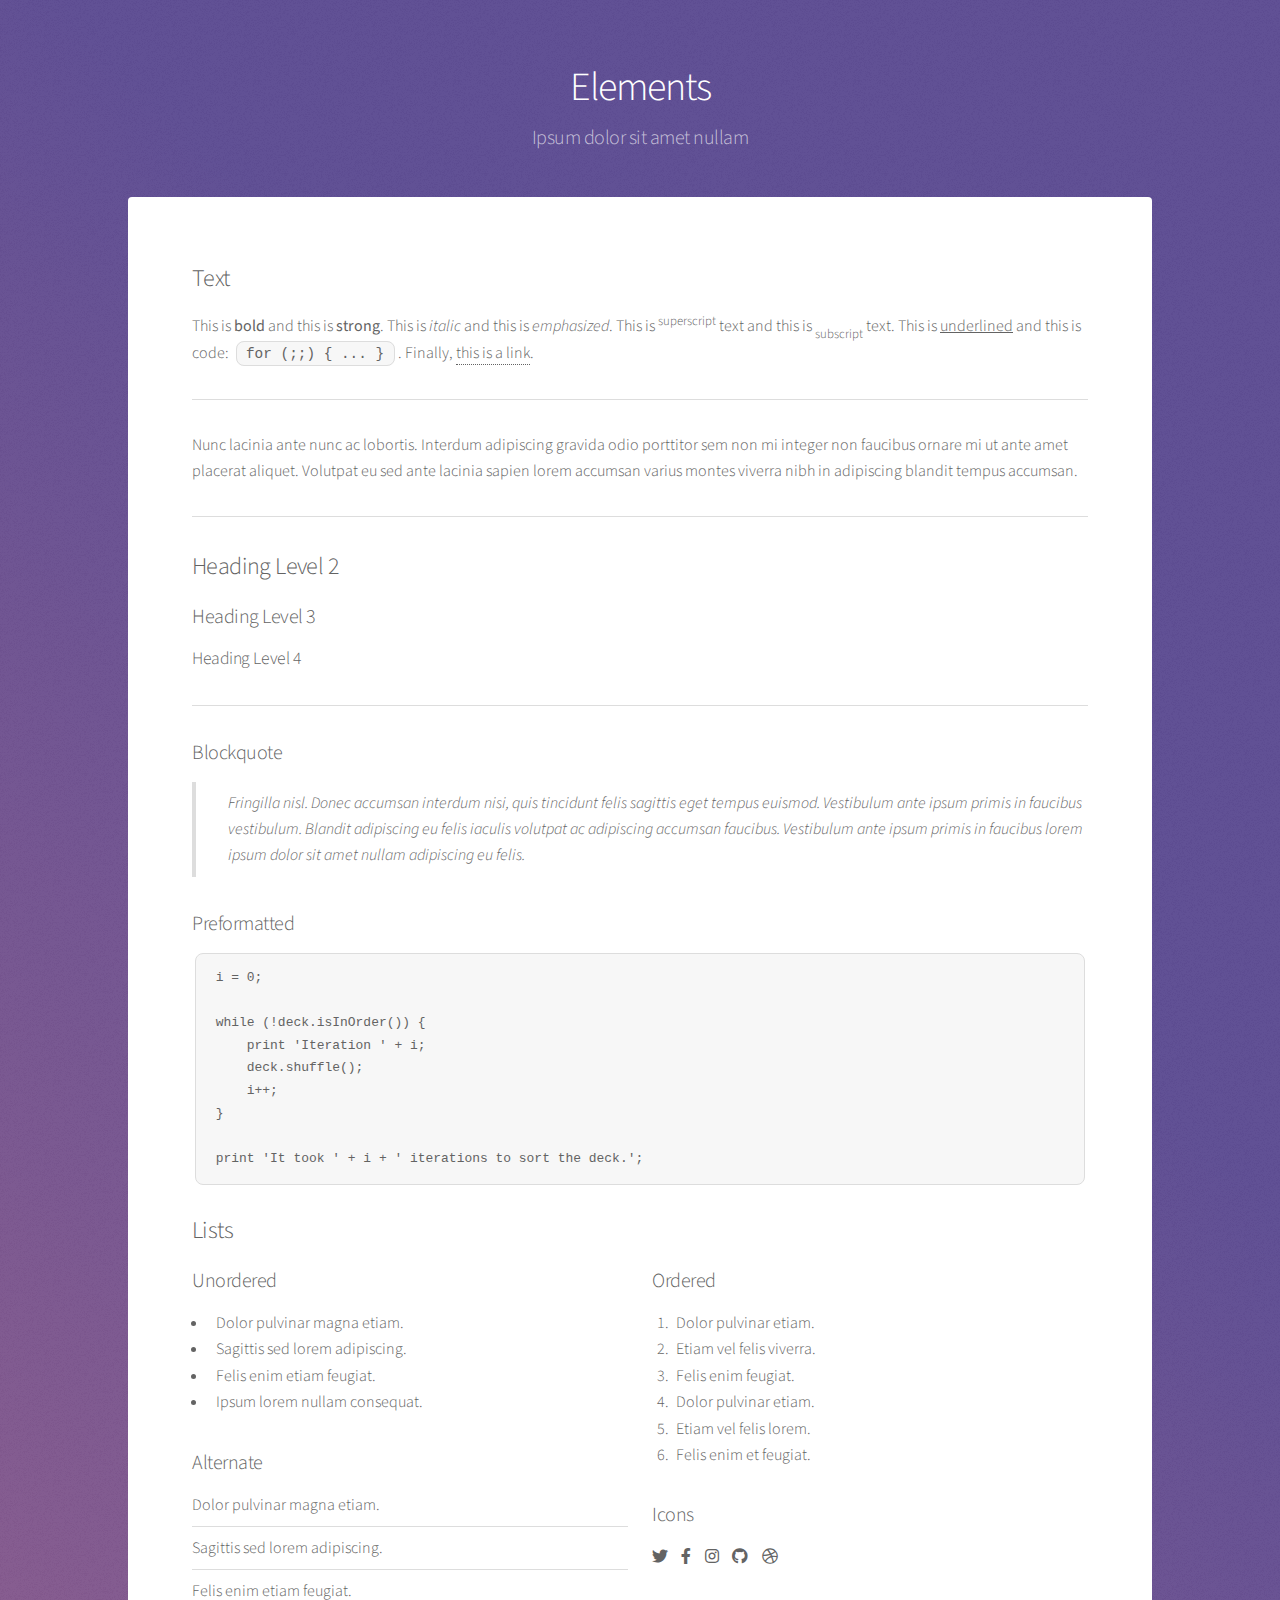
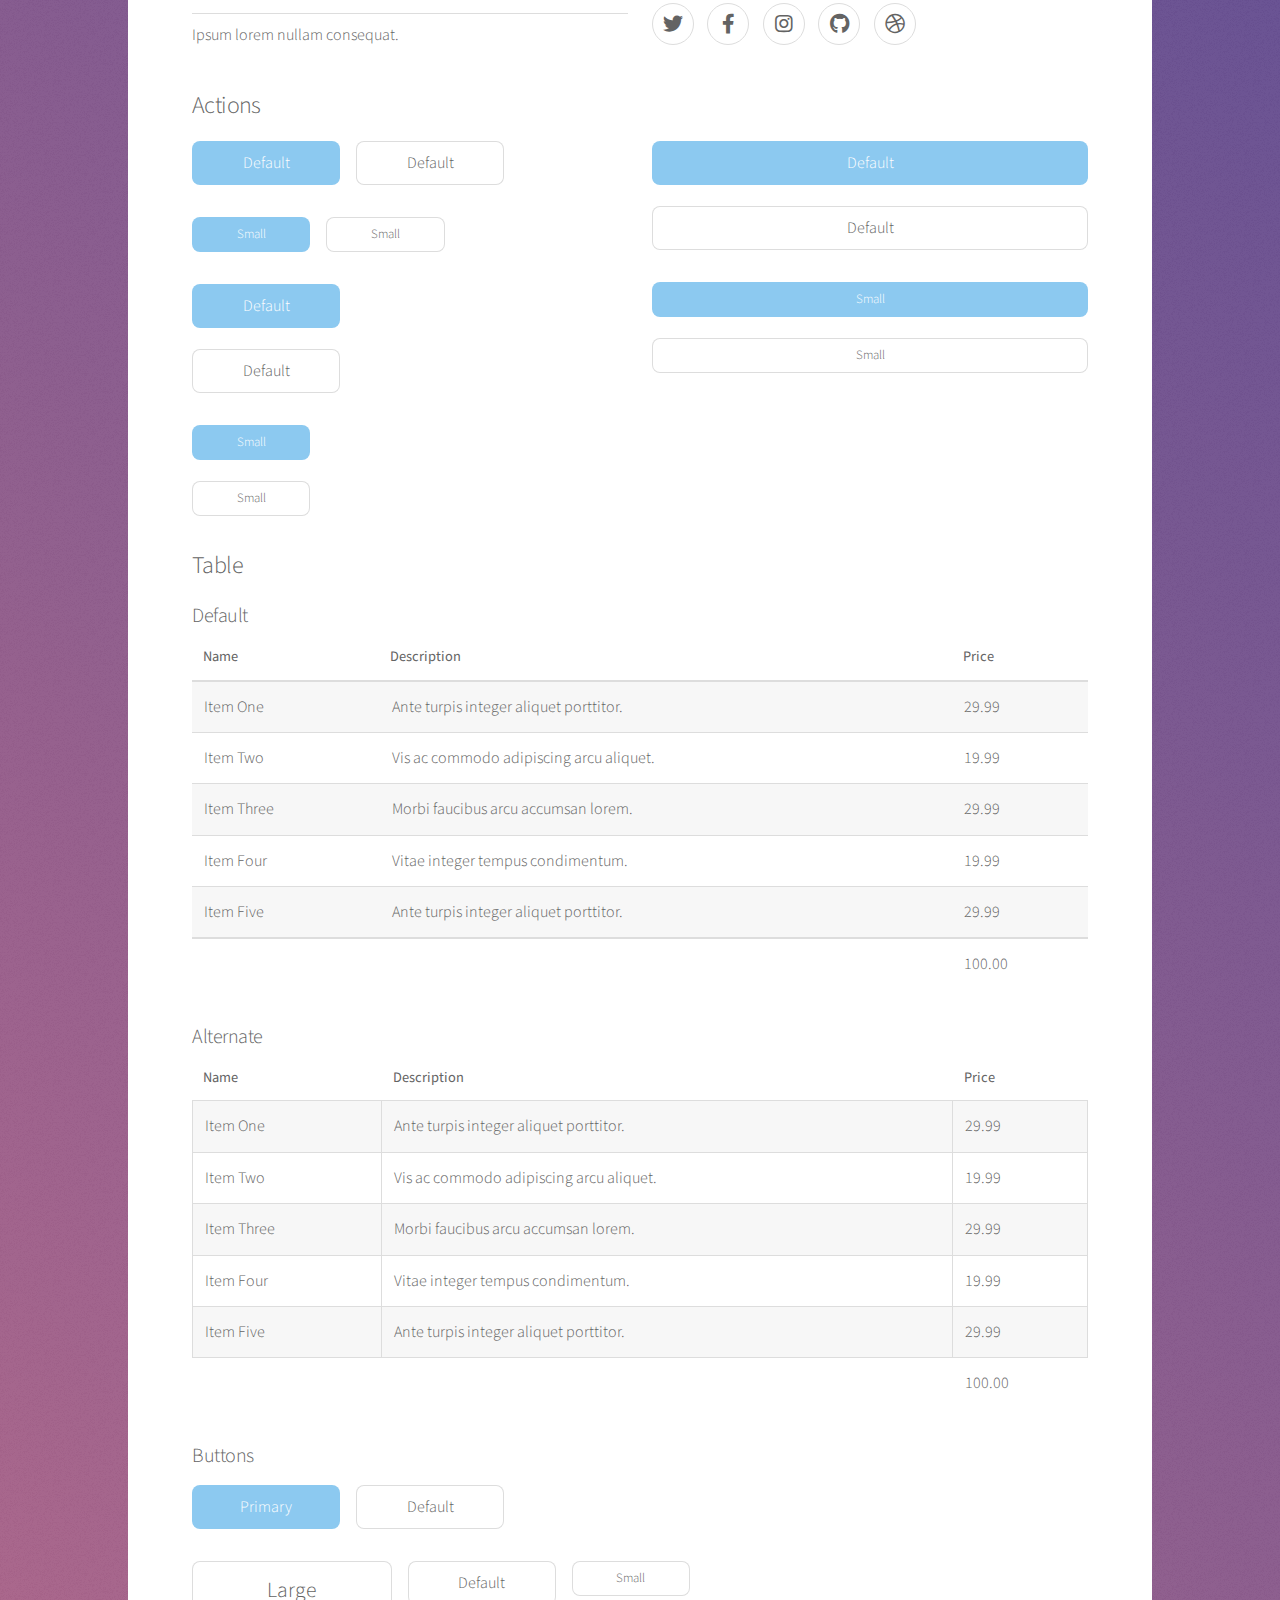
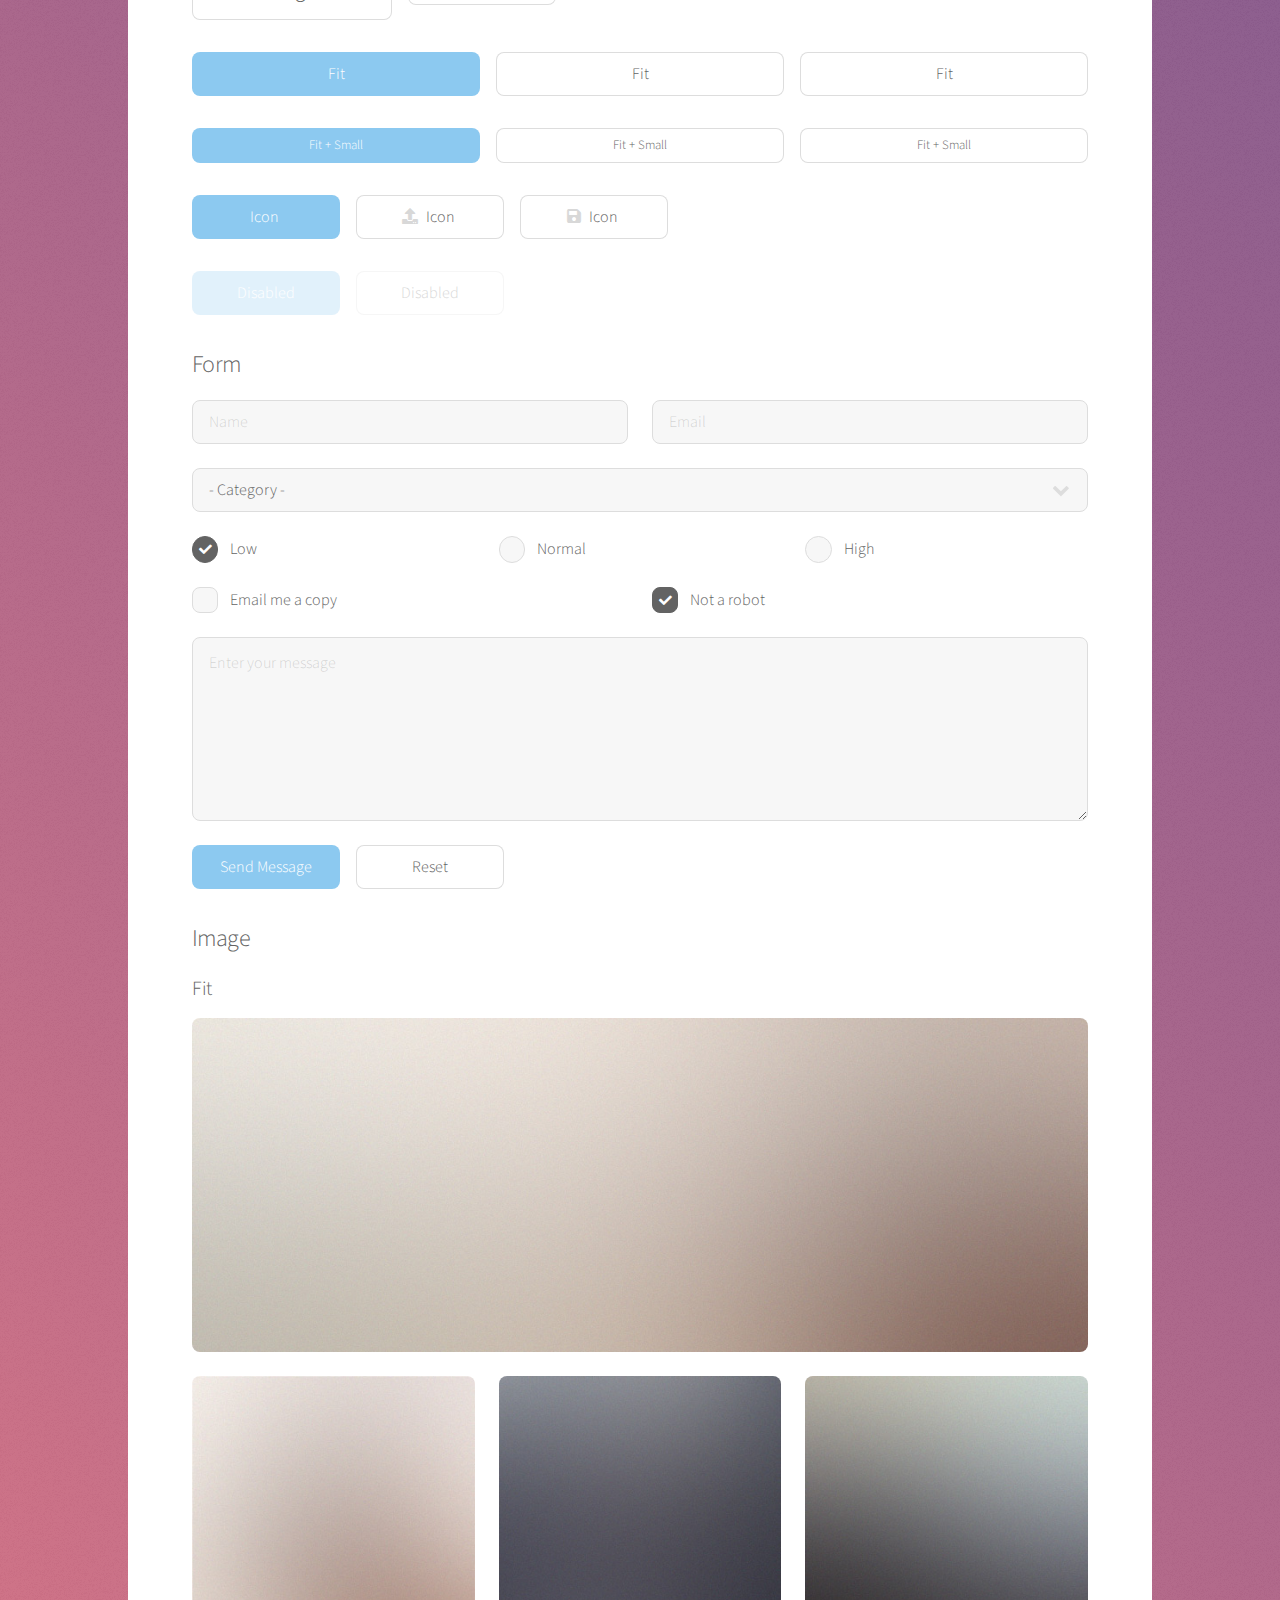
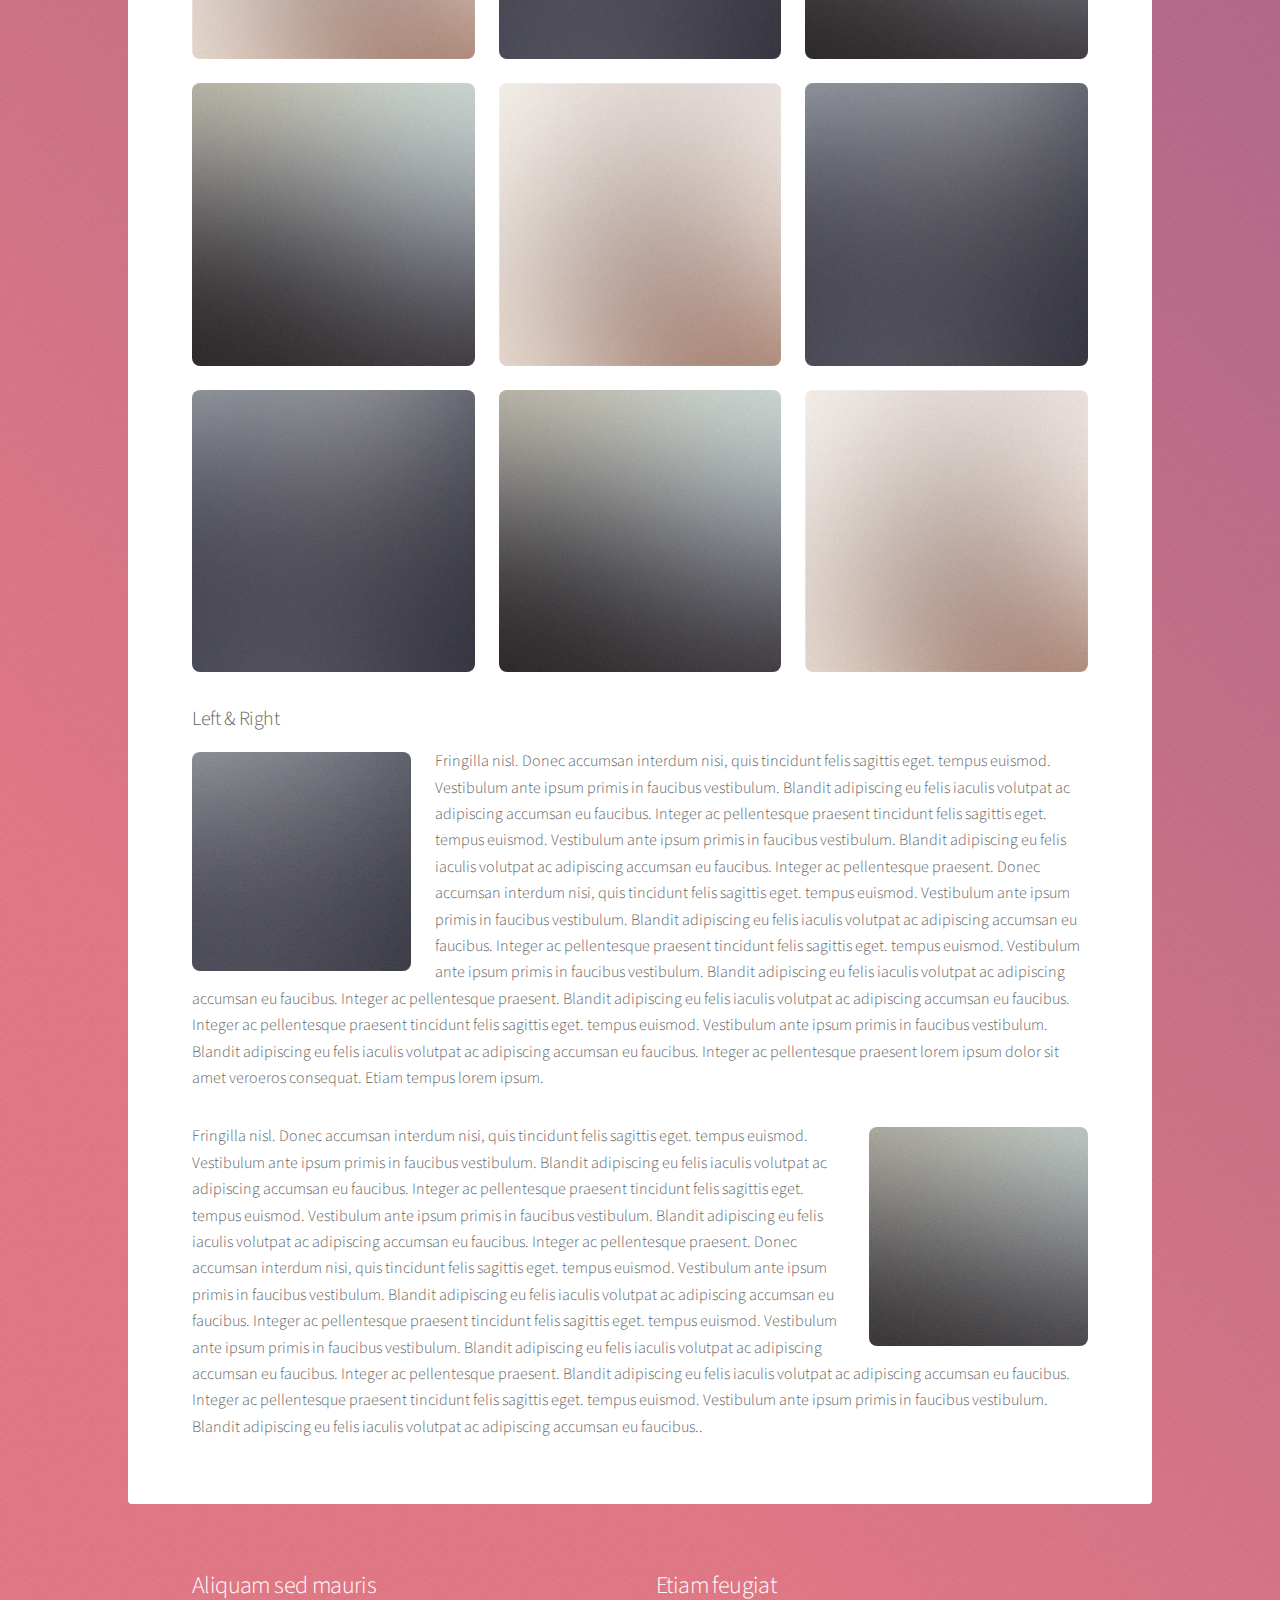
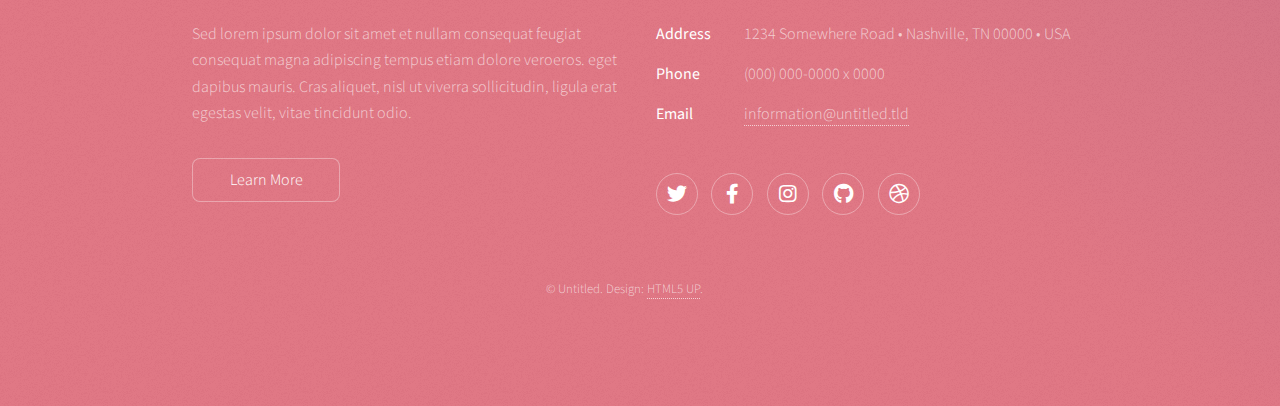
<file: public/elements.html>
<!DOCTYPE HTML>
<!--
	Stellar by HTML5 UP
	html5up.net | @ajlkn
	Free for personal and commercial use under the CCA 3.0 license (html5up.net/license)
-->
<html>
	<head>
		<title>Elements - Stellar by HTML5 UP</title>
		<meta charset="utf-8" />
		<meta name="viewport" content="width=device-width, initial-scale=1, user-scalable=no" />
		<link rel="stylesheet" href="assets/css/main.css" />
		<noscript><link rel="stylesheet" href="assets/css/noscript.css" /></noscript>
	</head>
	<body class="is-preload">

		<!-- Wrapper -->
			<div id="wrapper">

				<!-- Header -->
					<header id="header">
						<h1>Elements</h1>
						<p>Ipsum dolor sit amet nullam</p>
					</header>

				<!-- Main -->
					<div id="main">

						<!-- Content -->
							<section id="content" class="main">

								<!-- Text -->
									<section>
										<h2>Text</h2>
										<p>This is <b>bold</b> and this is <strong>strong</strong>. This is <i>italic</i> and this is <em>emphasized</em>.
										This is <sup>superscript</sup> text and this is <sub>subscript</sub> text.
										This is <u>underlined</u> and this is code: <code>for (;;) { ... }</code>. Finally, <a href="#">this is a link</a>.</p>
										<hr />
										<p>Nunc lacinia ante nunc ac lobortis. Interdum adipiscing gravida odio porttitor sem non mi integer non faucibus ornare mi ut ante amet placerat aliquet. Volutpat eu sed ante lacinia sapien lorem accumsan varius montes viverra nibh in adipiscing blandit tempus accumsan.</p>
										<hr />
										<h2>Heading Level 2</h2>
										<h3>Heading Level 3</h3>
										<h4>Heading Level 4</h4>
										<hr />
										<h3>Blockquote</h3>
										<blockquote>Fringilla nisl. Donec accumsan interdum nisi, quis tincidunt felis sagittis eget tempus euismod. Vestibulum ante ipsum primis in faucibus vestibulum. Blandit adipiscing eu felis iaculis volutpat ac adipiscing accumsan faucibus. Vestibulum ante ipsum primis in faucibus lorem ipsum dolor sit amet nullam adipiscing eu felis.</blockquote>
										<h3>Preformatted</h3>
										<pre><code>i = 0;

while (!deck.isInOrder()) {
    print 'Iteration ' + i;
    deck.shuffle();
    i++;
}

print 'It took ' + i + ' iterations to sort the deck.';</code></pre>
									</section>

								<!-- Lists -->
									<section>
										<h2>Lists</h2>
										<div class="row">
											<div class="col-6 col-12-medium">
												<h3>Unordered</h3>
												<ul>
													<li>Dolor pulvinar magna etiam.</li>
													<li>Sagittis sed lorem adipiscing.</li>
													<li>Felis enim etiam feugiat.</li>
													<li>Ipsum lorem nullam consequat.</li>
												</ul>
												<h3>Alternate</h3>
												<ul class="alt">
													<li>Dolor pulvinar magna etiam.</li>
													<li>Sagittis sed lorem adipiscing.</li>
													<li>Felis enim etiam feugiat.</li>
													<li>Ipsum lorem nullam consequat.</li>
												</ul>
											</div>
											<div class="col-6 col-12-medium">
												<h3>Ordered</h3>
												<ol>
													<li>Dolor pulvinar etiam.</li>
													<li>Etiam vel felis viverra.</li>
													<li>Felis enim feugiat.</li>
													<li>Dolor pulvinar etiam.</li>
													<li>Etiam vel felis lorem.</li>
													<li>Felis enim et feugiat.</li>
												</ol>
												<h3>Icons</h3>
												<ul class="icons">
													<li><a href="#" class="icon brands fa-twitter"><span class="label">Twitter</span></a></li>
													<li><a href="#" class="icon brands fa-facebook-f"><span class="label">Facebook</span></a></li>
													<li><a href="#" class="icon brands fa-instagram"><span class="label">Instagram</span></a></li>
													<li><a href="#" class="icon brands fa-github"><span class="label">GitHub</span></a></li>
													<li><a href="#" class="icon brands fa-dribbble"><span class="label">Dribbble</span></a></li>
												</ul>
												<ul class="icons">
													<li><a href="#" class="icon brands alt fa-twitter"><span class="label">Twitter</span></a></li>
													<li><a href="#" class="icon brands alt fa-facebook-f"><span class="label">Facebook</span></a></li>
													<li><a href="#" class="icon brands alt fa-instagram"><span class="label">Instagram</span></a></li>
													<li><a href="#" class="icon brands alt fa-github"><span class="label">GitHub</span></a></li>
													<li><a href="#" class="icon brands alt fa-dribbble"><span class="label">Dribbble</span></a></li>
												</ul>
											</div>
										</div>
										<h2>Actions</h2>
										<div class="row">
											<div class="col-6 col-12-medium">
												<ul class="actions">
													<li><a href="#" class="button primary">Default</a></li>
													<li><a href="#" class="button">Default</a></li>
												</ul>
												<ul class="actions small">
													<li><a href="#" class="button primary small">Small</a></li>
													<li><a href="#" class="button small">Small</a></li>
												</ul>
												<ul class="actions stacked">
													<li><a href="#" class="button primary">Default</a></li>
													<li><a href="#" class="button">Default</a></li>
												</ul>
												<ul class="actions stacked">
													<li><a href="#" class="button primary small">Small</a></li>
													<li><a href="#" class="button small">Small</a></li>
												</ul>
											</div>
											<div class="col-6 col-12-medium">
												<ul class="actions stacked">
													<li><a href="#" class="button primary fit">Default</a></li>
													<li><a href="#" class="button fit">Default</a></li>
												</ul>
												<ul class="actions stacked">
													<li><a href="#" class="button primary small fit">Small</a></li>
													<li><a href="#" class="button small fit">Small</a></li>
												</ul>
											</div>
										</div>
									</section>

								<!-- Table -->
									<section>
										<h2>Table</h2>
										<h3>Default</h3>
										<div class="table-wrapper">
											<table>
												<thead>
													<tr>
														<th>Name</th>
														<th>Description</th>
														<th>Price</th>
													</tr>
												</thead>
												<tbody>
													<tr>
														<td>Item One</td>
														<td>Ante turpis integer aliquet porttitor.</td>
														<td>29.99</td>
													</tr>
													<tr>
														<td>Item Two</td>
														<td>Vis ac commodo adipiscing arcu aliquet.</td>
														<td>19.99</td>
													</tr>
													<tr>
														<td>Item Three</td>
														<td> Morbi faucibus arcu accumsan lorem.</td>
														<td>29.99</td>
													</tr>
													<tr>
														<td>Item Four</td>
														<td>Vitae integer tempus condimentum.</td>
														<td>19.99</td>
													</tr>
													<tr>
														<td>Item Five</td>
														<td>Ante turpis integer aliquet porttitor.</td>
														<td>29.99</td>
													</tr>
												</tbody>
												<tfoot>
													<tr>
														<td colspan="2"></td>
														<td>100.00</td>
													</tr>
												</tfoot>
											</table>
										</div>

										<h3>Alternate</h3>
										<div class="table-wrapper">
											<table class="alt">
												<thead>
													<tr>
														<th>Name</th>
														<th>Description</th>
														<th>Price</th>
													</tr>
												</thead>
												<tbody>
													<tr>
														<td>Item One</td>
														<td>Ante turpis integer aliquet porttitor.</td>
														<td>29.99</td>
													</tr>
													<tr>
														<td>Item Two</td>
														<td>Vis ac commodo adipiscing arcu aliquet.</td>
														<td>19.99</td>
													</tr>
													<tr>
														<td>Item Three</td>
														<td> Morbi faucibus arcu accumsan lorem.</td>
														<td>29.99</td>
													</tr>
													<tr>
														<td>Item Four</td>
														<td>Vitae integer tempus condimentum.</td>
														<td>19.99</td>
													</tr>
													<tr>
														<td>Item Five</td>
														<td>Ante turpis integer aliquet porttitor.</td>
														<td>29.99</td>
													</tr>
												</tbody>
												<tfoot>
													<tr>
														<td colspan="2"></td>
														<td>100.00</td>
													</tr>
												</tfoot>
											</table>
										</div>
									</section>

								<!-- Buttons -->
									<section>
										<h3>Buttons</h3>
										<ul class="actions">
											<li><a href="#" class="button primary">Primary</a></li>
											<li><a href="#" class="button">Default</a></li>
										</ul>
										<ul class="actions">
											<li><a href="#" class="button large">Large</a></li>
											<li><a href="#" class="button">Default</a></li>
											<li><a href="#" class="button small">Small</a></li>
										</ul>
										<ul class="actions fit">
											<li><a href="#" class="button primary fit">Fit</a></li>
											<li><a href="#" class="button fit">Fit</a></li>
											<li><a href="#" class="button fit">Fit</a></li>
										</ul>
										<ul class="actions fit small">
											<li><a href="#" class="button primary fit small">Fit + Small</a></li>
											<li><a href="#" class="button fit small">Fit + Small</a></li>
											<li><a href="#" class="button fit small">Fit + Small</a></li>
										</ul>
										<ul class="actions">
											<li><a href="#" class="button primary icon solidfa-download">Icon</a></li>
											<li><a href="#" class="button icon solid fa-upload">Icon</a></li>
											<li><a href="#" class="button icon solid fa-save">Icon</a></li>
										</ul>
										<ul class="actions">
											<li><span class="button primary disabled">Disabled</span></li>
											<li><span class="button disabled">Disabled</span></li>
										</ul>
									</section>

								<!-- Form -->
									<section>
										<h2>Form</h2>
										<form method="post" action="#">
											<div class="row gtr-uniform">
												<div class="col-6 col-12-xsmall">
													<input type="text" name="demo-name" id="demo-name" value="" placeholder="Name" />
												</div>
												<div class="col-6 col-12-xsmall">
													<input type="email" name="demo-email" id="demo-email" value="" placeholder="Email" />
												</div>
												<div class="col-12">
													<select name="demo-category" id="demo-category">
														<option value="">- Category -</option>
														<option value="1">Manufacturing</option>
														<option value="1">Shipping</option>
														<option value="1">Administration</option>
														<option value="1">Human Resources</option>
													</select>
												</div>
												<div class="col-4 col-12-small">
													<input type="radio" id="demo-priority-low" name="demo-priority" checked>
													<label for="demo-priority-low">Low</label>
												</div>
												<div class="col-4 col-12-small">
													<input type="radio" id="demo-priority-normal" name="demo-priority">
													<label for="demo-priority-normal">Normal</label>
												</div>
												<div class="col-4 col-12-small">
													<input type="radio" id="demo-priority-high" name="demo-priority">
													<label for="demo-priority-high">High</label>
												</div>
												<div class="col-6 col-12-small">
													<input type="checkbox" id="demo-copy" name="demo-copy">
													<label for="demo-copy">Email me a copy</label>
												</div>
												<div class="col-6 col-12-small">
													<input type="checkbox" id="demo-human" name="demo-human" checked>
													<label for="demo-human">Not a robot</label>
												</div>
												<div class="col-12">
													<textarea name="demo-message" id="demo-message" placeholder="Enter your message" rows="6"></textarea>
												</div>
												<div class="col-12">
													<ul class="actions">
														<li><input type="submit" value="Send Message" class="primary" /></li>
														<li><input type="reset" value="Reset" /></li>
													</ul>
												</div>
											</div>
										</form>
									</section>

								<!-- Image -->
									<section>
										<h2>Image</h2>
										<h3>Fit</h3>
										<div class="box alt">
											<div class="row gtr-uniform">
												<div class="col-12"><span class="image fit"><img src="images/pic04.jpg" alt="" /></span></div>
												<div class="col-4"><span class="image fit"><img src="images/pic01.jpg" alt="" /></span></div>
												<div class="col-4"><span class="image fit"><img src="images/pic02.jpg" alt="" /></span></div>
												<div class="col-4"><span class="image fit"><img src="images/pic03.jpg" alt="" /></span></div>
												<div class="col-4"><span class="image fit"><img src="images/pic03.jpg" alt="" /></span></div>
												<div class="col-4"><span class="image fit"><img src="images/pic01.jpg" alt="" /></span></div>
												<div class="col-4"><span class="image fit"><img src="images/pic02.jpg" alt="" /></span></div>
												<div class="col-4"><span class="image fit"><img src="images/pic02.jpg" alt="" /></span></div>
												<div class="col-4"><span class="image fit"><img src="images/pic03.jpg" alt="" /></span></div>
												<div class="col-4"><span class="image fit"><img src="images/pic01.jpg" alt="" /></span></div>
											</div>
										</div>
										<h3>Left &amp; Right</h3>
										<p><span class="image left"><img src="images/pic05.jpg" alt="" /></span>Fringilla nisl. Donec accumsan interdum nisi, quis tincidunt felis sagittis eget. tempus euismod. Vestibulum ante ipsum primis in faucibus vestibulum. Blandit adipiscing eu felis iaculis volutpat ac adipiscing accumsan eu faucibus. Integer ac pellentesque praesent tincidunt felis sagittis eget. tempus euismod. Vestibulum ante ipsum primis in faucibus vestibulum. Blandit adipiscing eu felis iaculis volutpat ac adipiscing accumsan eu faucibus. Integer ac pellentesque praesent. Donec accumsan interdum nisi, quis tincidunt felis sagittis eget. tempus euismod. Vestibulum ante ipsum primis in faucibus vestibulum. Blandit adipiscing eu felis iaculis volutpat ac adipiscing accumsan eu faucibus. Integer ac pellentesque praesent tincidunt felis sagittis eget. tempus euismod. Vestibulum ante ipsum primis in faucibus vestibulum. Blandit adipiscing eu felis iaculis volutpat ac adipiscing accumsan eu faucibus. Integer ac pellentesque praesent. Blandit adipiscing eu felis iaculis volutpat ac adipiscing accumsan eu faucibus. Integer ac pellentesque praesent tincidunt felis sagittis eget. tempus euismod. Vestibulum ante ipsum primis in faucibus vestibulum. Blandit adipiscing eu felis iaculis volutpat ac adipiscing accumsan eu faucibus. Integer ac pellentesque praesent lorem ipsum dolor sit amet veroeros consequat. Etiam tempus lorem ipsum.</p>
										<p><span class="image right"><img src="images/pic06.jpg" alt="" /></span>Fringilla nisl. Donec accumsan interdum nisi, quis tincidunt felis sagittis eget. tempus euismod. Vestibulum ante ipsum primis in faucibus vestibulum. Blandit adipiscing eu felis iaculis volutpat ac adipiscing accumsan eu faucibus. Integer ac pellentesque praesent tincidunt felis sagittis eget. tempus euismod. Vestibulum ante ipsum primis in faucibus vestibulum. Blandit adipiscing eu felis iaculis volutpat ac adipiscing accumsan eu faucibus. Integer ac pellentesque praesent. Donec accumsan interdum nisi, quis tincidunt felis sagittis eget. tempus euismod. Vestibulum ante ipsum primis in faucibus vestibulum. Blandit adipiscing eu felis iaculis volutpat ac adipiscing accumsan eu faucibus. Integer ac pellentesque praesent tincidunt felis sagittis eget. tempus euismod. Vestibulum ante ipsum primis in faucibus vestibulum. Blandit adipiscing eu felis iaculis volutpat ac adipiscing accumsan eu faucibus. Integer ac pellentesque praesent. Blandit adipiscing eu felis iaculis volutpat ac adipiscing accumsan eu faucibus. Integer ac pellentesque praesent tincidunt felis sagittis eget. tempus euismod. Vestibulum ante ipsum primis in faucibus vestibulum. Blandit adipiscing eu felis iaculis volutpat ac adipiscing accumsan eu faucibus..</p>
									</section>

							</section>

					</div>

				<!-- Footer -->
					<footer id="footer">
						<section>
							<h2>Aliquam sed mauris</h2>
							<p>Sed lorem ipsum dolor sit amet et nullam consequat feugiat consequat magna adipiscing tempus etiam dolore veroeros. eget dapibus mauris. Cras aliquet, nisl ut viverra sollicitudin, ligula erat egestas velit, vitae tincidunt odio.</p>
							<ul class="actions">
								<li><a href="#" class="button">Learn More</a></li>
							</ul>
						</section>
						<section>
							<h2>Etiam feugiat</h2>
							<dl class="alt">
								<dt>Address</dt>
								<dd>1234 Somewhere Road &bull; Nashville, TN 00000 &bull; USA</dd>
								<dt>Phone</dt>
								<dd>(000) 000-0000 x 0000</dd>
								<dt>Email</dt>
								<dd><a href="#">information@untitled.tld</a></dd>
							</dl>
							<ul class="icons">
								<li><a href="#" class="icon brands fa-twitter alt"><span class="label">Twitter</span></a></li>
								<li><a href="#" class="icon brands fa-facebook-f alt"><span class="label">Facebook</span></a></li>
								<li><a href="#" class="icon brands fa-instagram alt"><span class="label">Instagram</span></a></li>
								<li><a href="#" class="icon brands fa-github alt"><span class="label">GitHub</span></a></li>
								<li><a href="#" class="icon brands fa-dribbble alt"><span class="label">Dribbble</span></a></li>
							</ul>
						</section>
						<p class="copyright">&copy; Untitled. Design: <a href="https://html5up.net">HTML5 UP</a>.</p>
					</footer>

			</div>

		<!-- Scripts -->
			<script src="assets/js/jquery.min.js"></script>
			<script src="assets/js/jquery.scrollex.min.js"></script>
			<script src="assets/js/jquery.scrolly.min.js"></script>
			<script src="assets/js/browser.min.js"></script>
			<script src="assets/js/breakpoints.min.js"></script>
			<script src="assets/js/util.js"></script>
			<script src="assets/js/main.js"></script>

	</body>
</html>
</file>
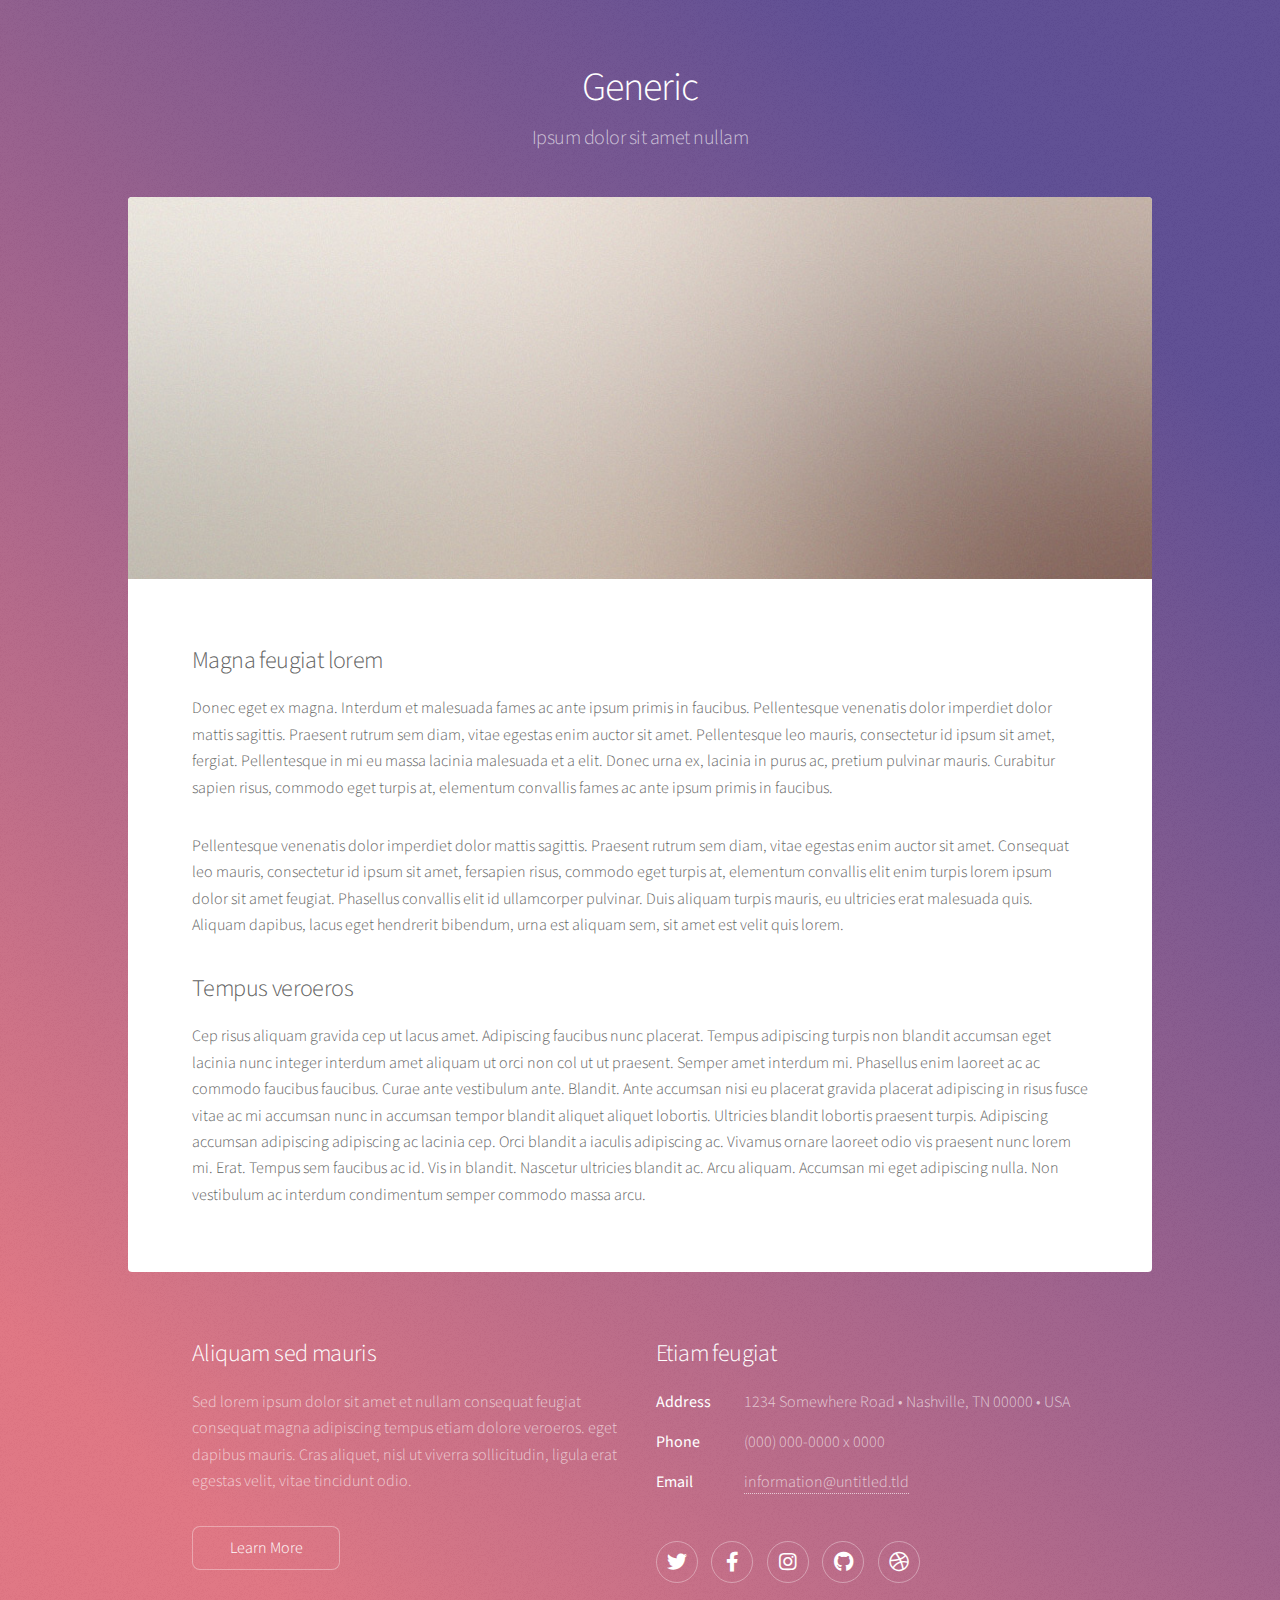
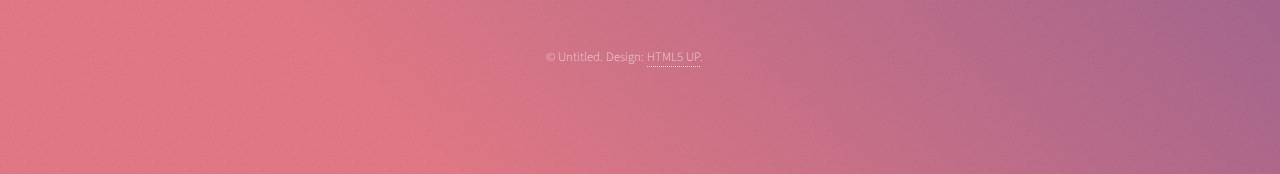
<file: public/generic.html>
<!DOCTYPE HTML>
<!--
	Stellar by HTML5 UP
	html5up.net | @ajlkn
	Free for personal and commercial use under the CCA 3.0 license (html5up.net/license)
-->
<html>
	<head>
		<title>Generic - Stellar by HTML5 UP</title>
		<meta charset="utf-8" />
		<meta name="viewport" content="width=device-width, initial-scale=1, user-scalable=no" />
		<link rel="stylesheet" href="assets/css/main.css" />
		<noscript><link rel="stylesheet" href="assets/css/noscript.css" /></noscript>
	</head>
	<body class="is-preload">

		<!-- Wrapper -->
			<div id="wrapper">

				<!-- Header -->
					<header id="header">
						<h1>Generic</h1>
						<p>Ipsum dolor sit amet nullam</p>
					</header>

				<!-- Main -->
					<div id="main">

						<!-- Content -->
							<section id="content" class="main">
								<span class="image main"><img src="images/pic04.jpg" alt="" /></span>
								<h2>Magna feugiat lorem</h2>
								<p>Donec eget ex magna. Interdum et malesuada fames ac ante ipsum primis in faucibus. Pellentesque venenatis dolor imperdiet dolor mattis sagittis. Praesent rutrum sem diam, vitae egestas enim auctor sit amet. Pellentesque leo mauris, consectetur id ipsum sit amet, fergiat. Pellentesque in mi eu massa lacinia malesuada et a elit. Donec urna ex, lacinia in purus ac, pretium pulvinar mauris. Curabitur sapien risus, commodo eget turpis at, elementum convallis fames ac ante ipsum primis in faucibus.</p>
								<p>Pellentesque venenatis dolor imperdiet dolor mattis sagittis. Praesent rutrum sem diam, vitae egestas enim auctor sit amet. Consequat leo mauris, consectetur id ipsum sit amet, fersapien risus, commodo eget turpis at, elementum convallis elit enim turpis lorem ipsum dolor sit amet feugiat. Phasellus convallis elit id ullamcorper pulvinar. Duis aliquam turpis mauris, eu ultricies erat malesuada quis. Aliquam dapibus, lacus eget hendrerit bibendum, urna est aliquam sem, sit amet est velit quis lorem.</p>
								<h2>Tempus veroeros</h2>
								<p>Cep risus aliquam gravida cep ut lacus amet. Adipiscing faucibus nunc placerat. Tempus adipiscing turpis non blandit accumsan eget lacinia nunc integer interdum amet aliquam ut orci non col ut ut praesent. Semper amet interdum mi. Phasellus enim laoreet ac ac commodo faucibus faucibus. Curae ante vestibulum ante. Blandit. Ante accumsan nisi eu placerat gravida placerat adipiscing in risus fusce vitae ac mi accumsan nunc in accumsan tempor blandit aliquet aliquet lobortis. Ultricies blandit lobortis praesent turpis. Adipiscing accumsan adipiscing adipiscing ac lacinia cep. Orci blandit a iaculis adipiscing ac. Vivamus ornare laoreet odio vis praesent nunc lorem mi. Erat. Tempus sem faucibus ac id. Vis in blandit. Nascetur ultricies blandit ac. Arcu aliquam. Accumsan mi eget adipiscing nulla. Non vestibulum ac interdum condimentum semper commodo massa arcu.</p>
							</section>

					</div>

				<!-- Footer -->
					<footer id="footer">
						<section>
							<h2>Aliquam sed mauris</h2>
							<p>Sed lorem ipsum dolor sit amet et nullam consequat feugiat consequat magna adipiscing tempus etiam dolore veroeros. eget dapibus mauris. Cras aliquet, nisl ut viverra sollicitudin, ligula erat egestas velit, vitae tincidunt odio.</p>
							<ul class="actions">
								<li><a href="#" class="button">Learn More</a></li>
							</ul>
						</section>
						<section>
							<h2>Etiam feugiat</h2>
							<dl class="alt">
								<dt>Address</dt>
								<dd>1234 Somewhere Road &bull; Nashville, TN 00000 &bull; USA</dd>
								<dt>Phone</dt>
								<dd>(000) 000-0000 x 0000</dd>
								<dt>Email</dt>
								<dd><a href="#">information@untitled.tld</a></dd>
							</dl>
							<ul class="icons">
								<li><a href="#" class="icon brands fa-twitter alt"><span class="label">Twitter</span></a></li>
								<li><a href="#" class="icon brands fa-facebook-f alt"><span class="label">Facebook</span></a></li>
								<li><a href="#" class="icon brands fa-instagram alt"><span class="label">Instagram</span></a></li>
								<li><a href="#" class="icon brands fa-github alt"><span class="label">GitHub</span></a></li>
								<li><a href="#" class="icon brands fa-dribbble alt"><span class="label">Dribbble</span></a></li>
							</ul>
						</section>
						<p class="copyright">&copy; Untitled. Design: <a href="https://html5up.net">HTML5 UP</a>.</p>
					</footer>

			</div>

		<!-- Scripts -->
			<script src="assets/js/jquery.min.js"></script>
			<script src="assets/js/jquery.scrollex.min.js"></script>
			<script src="assets/js/jquery.scrolly.min.js"></script>
			<script src="assets/js/browser.min.js"></script>
			<script src="assets/js/breakpoints.min.js"></script>
			<script src="assets/js/util.js"></script>
			<script src="assets/js/main.js"></script>

	</body>
</html>
</file>
<file: public/assets/css/noscript.css>
/*
	Stellar by HTML5 UP
	html5up.net | @ajlkn
	Free for personal and commercial use under the CCA 3.0 license (html5up.net/license)
*/

/* Header */

	body.is-preload #header.alt > * {
		opacity: 1;
	}

	body.is-preload #header.alt .logo {
		-moz-transform: none;
		-webkit-transform: none;
		-ms-transform: none;
		transform: none;
	}
</file>
<file: public/assets/css/main.css>
@import url(fontawesome-all.min.css);
@import 'https://fonts.googleapis.com/css?family=Source+Sans+Pro:300,400';

/*
	Stellar by HTML5 UP
	html5up.net | @ajlkn
	Free for personal and commercial use under the CCA 3.0 license (html5up.net/license)
*/

html, body, div, span, applet, object,
iframe, h1, h2, h3, h4, h5, h6, p, blockquote,
pre, a, abbr, acronym, address, big, cite,
code, del, dfn, em, img, ins, kbd, q, s, samp,
small, strike, strong, sub, sup, tt, var, b,
u, i, center, dl, dt, dd, ol, ul, li, fieldset,
form, label, legend, table, caption, tbody,
tfoot, thead, tr, th, td, article, aside,
canvas, details, embed, figure, figcaption,
footer, header, hgroup, menu, nav, output, ruby,
section, summary, time, mark, audio, video {
	margin: 0;
	padding: 0;
	border: 0;
	font-size: 100%;
	font: inherit;
	vertical-align: baseline;}

article, aside, details, figcaption, figure,
footer, header, hgroup, menu, nav, section {
	display: block;}

body {
	line-height: 1;
}

ol, ul {
	list-style: none;
}

blockquote, q {
	quotes: none;
}

	blockquote:before, blockquote:after, q:before, q:after {
		content: '';
		content: none;
	}

table {
	border-collapse: collapse;
	border-spacing: 0;
}

body {
	-webkit-text-size-adjust: none;
}

mark {
	background-color: transparent;
	color: inherit;
}

input::-moz-focus-inner {
	border: 0;
	padding: 0;
}

input, select, textarea {
	-moz-appearance: none;
	-webkit-appearance: none;
	-ms-appearance: none;
	appearance: none;
}

/* Basic */

	@-ms-viewport {
		width: device-width;
	}

	body {
		-ms-overflow-style: scrollbar;
	}

	@media screen and (max-width: 480px) {

		html, body {
			min-width: 320px;
		}

	}

	html {
		box-sizing: border-box;
	}

	*, *:before, *:after {
		box-sizing: inherit;
	}

	body {
		background-color: #935d8c;
		background-image: url("images/overlay.png"), -moz-linear-gradient(45deg, #e37682 15%, #5f4d93 85%);
		background-image: url("images/overlay.png"), -webkit-linear-gradient(45deg, #e37682 15%, #5f4d93 85%);
		background-image: url("images/overlay.png"), -ms-linear-gradient(45deg, #e37682 15%, #5f4d93 85%);
		background-image: url("images/overlay.png"), linear-gradient(45deg, #e37682 15%, #5f4d93 85%);
	}

		body.is-preload *, body.is-preload *:before, body.is-preload *:after {
			-moz-animation: none !important;
			-webkit-animation: none !important;
			-ms-animation: none !important;
			animation: none !important;
			-moz-transition: none !important;
			-webkit-transition: none !important;
			-ms-transition: none !important;
			transition: none !important;
		}

/* Type */

	body {
		background-color: #935d8c;
		color: rgba(255, 255, 255, 0.65);
	}

	body, input, select, textarea {
		font-family: "Source Sans Pro", Helvetica, sans-serif;
		font-size: 17pt;
		font-weight: 300;
		line-height: 1.65;
	}

		@media screen and (max-width: 1680px) {

			body, input, select, textarea {
				font-size: 14pt;
			}

		}

		@media screen and (max-width: 1280px) {

			body, input, select, textarea {
				font-size: 12pt;
			}

		}

		@media screen and (max-width: 360px) {

			body, input, select, textarea {
				font-size: 11pt;
			}

		}

	a {
		-moz-transition: color 0.2s ease, border-bottom 0.2s ease;
		-webkit-transition: color 0.2s ease, border-bottom 0.2s ease;
		-ms-transition: color 0.2s ease, border-bottom 0.2s ease;
		transition: color 0.2s ease, border-bottom 0.2s ease;
		text-decoration: none;
		border-bottom: dotted 1px;
		color: inherit;
	}

		a:hover {
			border-bottom-color: transparent;
		}

	strong, b {
		font-weight: 400;
	}

	em, i {
		font-style: italic;
	}

	p {
		margin: 0 0 2em 0;
	}

		p.content {
			-moz-columns: 20em 2;
			-webkit-columns: 20em 2;
			-ms-columns: 20em 2;
			columns: 20em 2;
			-moz-column-gap: 2em;
			-webkit-column-gap: 2em;
			-ms-column-gap: 2em;
			column-gap: 2em;
			text-align: justify;
		}

	h1, h2, h3, h4, h5, h6 {
		font-weight: 300;
		line-height: 1.5;
		margin: 0 0 0.7em 0;
		letter-spacing: -0.025em;
	}

		h1 a, h2 a, h3 a, h4 a, h5 a, h6 a {
			color: inherit;
			text-decoration: none;
		}

	h1 {
		font-size: 2.5em;
		line-height: 1.2;
	}

	h2 {
		font-size: 1.5em;
	}

	h3 {
		font-size: 1.25em;
	}

	h4 {
		font-size: 1.1em;
	}

	h5 {
		font-size: 0.9em;
	}

	h6 {
		font-size: 0.7em;
	}

	@media screen and (max-width: 736px) {

		h1 {
			font-size: 2em;
		}

	}

	sub {
		font-size: 0.8em;
		position: relative;
		top: 0.5em;
	}

	sup {
		font-size: 0.8em;
		position: relative;
		top: -0.5em;
	}

	blockquote {
		border-left: solid 4px;
		font-style: italic;
		margin: 0 0 2em 0;
		padding: 0.5em 0 0.5em 2em;
	}

	code {
		border-radius: 8px;
		border: solid 1px;
		font-family: "Courier New", monospace;
		font-size: 0.9em;
		margin: 0 0.25em;
		padding: 0.25em 0.65em;
	}

	pre {
		-webkit-overflow-scrolling: touch;
		font-family: "Courier New", monospace;
		font-size: 0.9em;
		margin: 0 0 2em 0;
	}

		pre code {
			display: block;
			line-height: 1.75;
			padding: 1em 1.5em;
			overflow-x: auto;
		}

	hr {
		border: 0;
		border-bottom: solid 1px;
		margin: 2em 0;
	}

		hr.major {
			margin: 3em 0;
		}

	.align-left {
		text-align: left;
	}

	.align-center {
		text-align: center;
	}

	.align-right {
		text-align: right;
	}

	input, select, textarea {
		color: #ffffff;
	}

	a:hover {
		color: #ffffff;
	}

	strong, b {
		color: #ffffff;
	}

	h1, h2, h3, h4, h5, h6 {
		color: #ffffff;
	}

	blockquote {
		border-left-color: rgba(255, 255, 255, 0.35);
	}

	code {
		background: rgba(255, 255, 255, 0.075);
		border-color: rgba(255, 255, 255, 0.35);
	}

	hr {
		border-bottom-color: rgba(255, 255, 255, 0.35);
	}

/* Row */

	.row {
		display: flex;
		flex-wrap: wrap;
		box-sizing: border-box;
		align-items: stretch;
	}

		.row > * {
			box-sizing: border-box;
		}

		.row.gtr-uniform > * > :last-child {
			margin-bottom: 0;
		}

		.row.aln-left {
			justify-content: flex-start;
		}

		.row.aln-center {
			justify-content: center;
		}

		.row.aln-right {
			justify-content: flex-end;
		}

		.row.aln-top {
			align-items: flex-start;
		}

		.row.aln-middle {
			align-items: center;
		}

		.row.aln-bottom {
			align-items: flex-end;
		}

		.row > .imp {
			order: -1;
		}

		.row > .col-1 {
			width: 8.33333%;
		}

		.row > .off-1 {
			margin-left: 8.33333%;
		}

		.row > .col-2 {
			width: 16.66667%;
		}

		.row > .off-2 {
			margin-left: 16.66667%;
		}

		.row > .col-3 {
			width: 25%;
		}

		.row > .off-3 {
			margin-left: 25%;
		}

		.row > .col-4 {
			width: 33.33333%;
		}

		.row > .off-4 {
			margin-left: 33.33333%;
		}

		.row > .col-5 {
			width: 41.66667%;
		}

		.row > .off-5 {
			margin-left: 41.66667%;
		}

		.row > .col-6 {
			width: 50%;
		}

		.row > .off-6 {
			margin-left: 50%;
		}

		.row > .col-7 {
			width: 58.33333%;
		}

		.row > .off-7 {
			margin-left: 58.33333%;
		}

		.row > .col-8 {
			width: 66.66667%;
		}

		.row > .off-8 {
			margin-left: 66.66667%;
		}

		.row > .col-9 {
			width: 75%;
		}

		.row > .off-9 {
			margin-left: 75%;
		}

		.row > .col-10 {
			width: 83.33333%;
		}

		.row > .off-10 {
			margin-left: 83.33333%;
		}

		.row > .col-11 {
			width: 91.66667%;
		}

		.row > .off-11 {
			margin-left: 91.66667%;
		}

		.row > .col-12 {
			width: 100%;
		}

		.row > .off-12 {
			margin-left: 100%;
		}

		.row.gtr-0 {
			margin-top: 0;
			margin-left: 0em;
		}

			.row.gtr-0 > * {
				padding: 0 0 0 0em;
			}

			.row.gtr-0.gtr-uniform {
				margin-top: 0em;
			}

				.row.gtr-0.gtr-uniform > * {
					padding-top: 0em;
				}

		.row.gtr-25 {
			margin-top: 0;
			margin-left: -0.375em;
		}

			.row.gtr-25 > * {
				padding: 0 0 0 0.375em;
			}

			.row.gtr-25.gtr-uniform {
				margin-top: -0.375em;
			}

				.row.gtr-25.gtr-uniform > * {
					padding-top: 0.375em;
				}

		.row.gtr-50 {
			margin-top: 0;
			margin-left: -0.75em;
		}

			.row.gtr-50 > * {
				padding: 0 0 0 0.75em;
			}

			.row.gtr-50.gtr-uniform {
				margin-top: -0.75em;
			}

				.row.gtr-50.gtr-uniform > * {
					padding-top: 0.75em;
				}

		.row {
			margin-top: 0;
			margin-left: -1.5em;
		}

			.row > * {
				padding: 0 0 0 1.5em;
			}

			.row.gtr-uniform {
				margin-top: -1.5em;
			}

				.row.gtr-uniform > * {
					padding-top: 1.5em;
				}

		.row.gtr-150 {
			margin-top: 0;
			margin-left: -2.25em;
		}

			.row.gtr-150 > * {
				padding: 0 0 0 2.25em;
			}

			.row.gtr-150.gtr-uniform {
				margin-top: -2.25em;
			}

				.row.gtr-150.gtr-uniform > * {
					padding-top: 2.25em;
				}

		.row.gtr-200 {
			margin-top: 0;
			margin-left: -3em;
		}

			.row.gtr-200 > * {
				padding: 0 0 0 3em;
			}

			.row.gtr-200.gtr-uniform {
				margin-top: -3em;
			}

				.row.gtr-200.gtr-uniform > * {
					padding-top: 3em;
				}

		@media screen and (max-width: 1680px) {

			.row {
				display: flex;
				flex-wrap: wrap;
				box-sizing: border-box;
				align-items: stretch;
			}

				.row > * {
					box-sizing: border-box;
				}

				.row.gtr-uniform > * > :last-child {
					margin-bottom: 0;
				}

				.row.aln-left {
					justify-content: flex-start;
				}

				.row.aln-center {
					justify-content: center;
				}

				.row.aln-right {
					justify-content: flex-end;
				}

				.row.aln-top {
					align-items: flex-start;
				}

				.row.aln-middle {
					align-items: center;
				}

				.row.aln-bottom {
					align-items: flex-end;
				}

				.row > .imp-xlarge {
					order: -1;
				}

				.row > .col-1-xlarge {
					width: 8.33333%;
				}

				.row > .off-1-xlarge {
					margin-left: 8.33333%;
				}

				.row > .col-2-xlarge {
					width: 16.66667%;
				}

				.row > .off-2-xlarge {
					margin-left: 16.66667%;
				}

				.row > .col-3-xlarge {
					width: 25%;
				}

				.row > .off-3-xlarge {
					margin-left: 25%;
				}

				.row > .col-4-xlarge {
					width: 33.33333%;
				}

				.row > .off-4-xlarge {
					margin-left: 33.33333%;
				}

				.row > .col-5-xlarge {
					width: 41.66667%;
				}

				.row > .off-5-xlarge {
					margin-left: 41.66667%;
				}

				.row > .col-6-xlarge {
					width: 50%;
				}

				.row > .off-6-xlarge {
					margin-left: 50%;
				}

				.row > .col-7-xlarge {
					width: 58.33333%;
				}

				.row > .off-7-xlarge {
					margin-left: 58.33333%;
				}

				.row > .col-8-xlarge {
					width: 66.66667%;
				}

				.row > .off-8-xlarge {
					margin-left: 66.66667%;
				}

				.row > .col-9-xlarge {
					width: 75%;
				}

				.row > .off-9-xlarge {
					margin-left: 75%;
				}

				.row > .col-10-xlarge {
					width: 83.33333%;
				}

				.row > .off-10-xlarge {
					margin-left: 83.33333%;
				}

				.row > .col-11-xlarge {
					width: 91.66667%;
				}

				.row > .off-11-xlarge {
					margin-left: 91.66667%;
				}

				.row > .col-12-xlarge {
					width: 100%;
				}

				.row > .off-12-xlarge {
					margin-left: 100%;
				}

				.row.gtr-0 {
					margin-top: 0;
					margin-left: 0em;
				}

					.row.gtr-0 > * {
						padding: 0 0 0 0em;
					}

					.row.gtr-0.gtr-uniform {
						margin-top: 0em;
					}

						.row.gtr-0.gtr-uniform > * {
							padding-top: 0em;
						}

				.row.gtr-25 {
					margin-top: 0;
					margin-left: -0.375em;
				}

					.row.gtr-25 > * {
						padding: 0 0 0 0.375em;
					}

					.row.gtr-25.gtr-uniform {
						margin-top: -0.375em;
					}

						.row.gtr-25.gtr-uniform > * {
							padding-top: 0.375em;
						}

				.row.gtr-50 {
					margin-top: 0;
					margin-left: -0.75em;
				}

					.row.gtr-50 > * {
						padding: 0 0 0 0.75em;
					}

					.row.gtr-50.gtr-uniform {
						margin-top: -0.75em;
					}

						.row.gtr-50.gtr-uniform > * {
							padding-top: 0.75em;
						}

				.row {
					margin-top: 0;
					margin-left: -1.5em;
				}

					.row > * {
						padding: 0 0 0 1.5em;
					}

					.row.gtr-uniform {
						margin-top: -1.5em;
					}

						.row.gtr-uniform > * {
							padding-top: 1.5em;
						}

				.row.gtr-150 {
					margin-top: 0;
					margin-left: -2.25em;
				}

					.row.gtr-150 > * {
						padding: 0 0 0 2.25em;
					}

					.row.gtr-150.gtr-uniform {
						margin-top: -2.25em;
					}

						.row.gtr-150.gtr-uniform > * {
							padding-top: 2.25em;
						}

				.row.gtr-200 {
					margin-top: 0;
					margin-left: -3em;
				}

					.row.gtr-200 > * {
						padding: 0 0 0 3em;
					}

					.row.gtr-200.gtr-uniform {
						margin-top: -3em;
					}

						.row.gtr-200.gtr-uniform > * {
							padding-top: 3em;
						}

		}

		@media screen and (max-width: 1280px) {

			.row {
				display: flex;
				flex-wrap: wrap;
				box-sizing: border-box;
				align-items: stretch;
			}

				.row > * {
					box-sizing: border-box;
				}

				.row.gtr-uniform > * > :last-child {
					margin-bottom: 0;
				}

				.row.aln-left {
					justify-content: flex-start;
				}

				.row.aln-center {
					justify-content: center;
				}

				.row.aln-right {
					justify-content: flex-end;
				}

				.row.aln-top {
					align-items: flex-start;
				}

				.row.aln-middle {
					align-items: center;
				}

				.row.aln-bottom {
					align-items: flex-end;
				}

				.row > .imp-large {
					order: -1;
				}

				.row > .col-1-large {
					width: 8.33333%;
				}

				.row > .off-1-large {
					margin-left: 8.33333%;
				}

				.row > .col-2-large {
					width: 16.66667%;
				}

				.row > .off-2-large {
					margin-left: 16.66667%;
				}

				.row > .col-3-large {
					width: 25%;
				}

				.row > .off-3-large {
					margin-left: 25%;
				}

				.row > .col-4-large {
					width: 33.33333%;
				}

				.row > .off-4-large {
					margin-left: 33.33333%;
				}

				.row > .col-5-large {
					width: 41.66667%;
				}

				.row > .off-5-large {
					margin-left: 41.66667%;
				}

				.row > .col-6-large {
					width: 50%;
				}

				.row > .off-6-large {
					margin-left: 50%;
				}

				.row > .col-7-large {
					width: 58.33333%;
				}

				.row > .off-7-large {
					margin-left: 58.33333%;
				}

				.row > .col-8-large {
					width: 66.66667%;
				}

				.row > .off-8-large {
					margin-left: 66.66667%;
				}

				.row > .col-9-large {
					width: 75%;
				}

				.row > .off-9-large {
					margin-left: 75%;
				}

				.row > .col-10-large {
					width: 83.33333%;
				}

				.row > .off-10-large {
					margin-left: 83.33333%;
				}

				.row > .col-11-large {
					width: 91.66667%;
				}

				.row > .off-11-large {
					margin-left: 91.66667%;
				}

				.row > .col-12-large {
					width: 100%;
				}

				.row > .off-12-large {
					margin-left: 100%;
				}

				.row.gtr-0 {
					margin-top: 0;
					margin-left: 0em;
				}

					.row.gtr-0 > * {
						padding: 0 0 0 0em;
					}

					.row.gtr-0.gtr-uniform {
						margin-top: 0em;
					}

						.row.gtr-0.gtr-uniform > * {
							padding-top: 0em;
						}

				.row.gtr-25 {
					margin-top: 0;
					margin-left: -0.375em;
				}

					.row.gtr-25 > * {
						padding: 0 0 0 0.375em;
					}

					.row.gtr-25.gtr-uniform {
						margin-top: -0.375em;
					}

						.row.gtr-25.gtr-uniform > * {
							padding-top: 0.375em;
						}

				.row.gtr-50 {
					margin-top: 0;
					margin-left: -0.75em;
				}

					.row.gtr-50 > * {
						padding: 0 0 0 0.75em;
					}

					.row.gtr-50.gtr-uniform {
						margin-top: -0.75em;
					}

						.row.gtr-50.gtr-uniform > * {
							padding-top: 0.75em;
						}

				.row {
					margin-top: 0;
					margin-left: -1.5em;
				}

					.row > * {
						padding: 0 0 0 1.5em;
					}

					.row.gtr-uniform {
						margin-top: -1.5em;
					}

						.row.gtr-uniform > * {
							padding-top: 1.5em;
						}

				.row.gtr-150 {
					margin-top: 0;
					margin-left: -2.25em;
				}

					.row.gtr-150 > * {
						padding: 0 0 0 2.25em;
					}

					.row.gtr-150.gtr-uniform {
						margin-top: -2.25em;
					}

						.row.gtr-150.gtr-uniform > * {
							padding-top: 2.25em;
						}

				.row.gtr-200 {
					margin-top: 0;
					margin-left: -3em;
				}

					.row.gtr-200 > * {
						padding: 0 0 0 3em;
					}

					.row.gtr-200.gtr-uniform {
						margin-top: -3em;
					}

						.row.gtr-200.gtr-uniform > * {
							padding-top: 3em;
						}

		}

		@media screen and (max-width: 980px) {

			.row {
				display: flex;
				flex-wrap: wrap;
				box-sizing: border-box;
				align-items: stretch;
			}

				.row > * {
					box-sizing: border-box;
				}

				.row.gtr-uniform > * > :last-child {
					margin-bottom: 0;
				}

				.row.aln-left {
					justify-content: flex-start;
				}

				.row.aln-center {
					justify-content: center;
				}

				.row.aln-right {
					justify-content: flex-end;
				}

				.row.aln-top {
					align-items: flex-start;
				}

				.row.aln-middle {
					align-items: center;
				}

				.row.aln-bottom {
					align-items: flex-end;
				}

				.row > .imp-medium {
					order: -1;
				}

				.row > .col-1-medium {
					width: 8.33333%;
				}

				.row > .off-1-medium {
					margin-left: 8.33333%;
				}

				.row > .col-2-medium {
					width: 16.66667%;
				}

				.row > .off-2-medium {
					margin-left: 16.66667%;
				}

				.row > .col-3-medium {
					width: 25%;
				}

				.row > .off-3-medium {
					margin-left: 25%;
				}

				.row > .col-4-medium {
					width: 33.33333%;
				}

				.row > .off-4-medium {
					margin-left: 33.33333%;
				}

				.row > .col-5-medium {
					width: 41.66667%;
				}

				.row > .off-5-medium {
					margin-left: 41.66667%;
				}

				.row > .col-6-medium {
					width: 50%;
				}

				.row > .off-6-medium {
					margin-left: 50%;
				}

				.row > .col-7-medium {
					width: 58.33333%;
				}

				.row > .off-7-medium {
					margin-left: 58.33333%;
				}

				.row > .col-8-medium {
					width: 66.66667%;
				}

				.row > .off-8-medium {
					margin-left: 66.66667%;
				}

				.row > .col-9-medium {
					width: 75%;
				}

				.row > .off-9-medium {
					margin-left: 75%;
				}

				.row > .col-10-medium {
					width: 83.33333%;
				}

				.row > .off-10-medium {
					margin-left: 83.33333%;
				}

				.row > .col-11-medium {
					width: 91.66667%;
				}

				.row > .off-11-medium {
					margin-left: 91.66667%;
				}

				.row > .col-12-medium {
					width: 100%;
				}

				.row > .off-12-medium {
					margin-left: 100%;
				}

				.row.gtr-0 {
					margin-top: 0;
					margin-left: 0em;
				}

					.row.gtr-0 > * {
						padding: 0 0 0 0em;
					}

					.row.gtr-0.gtr-uniform {
						margin-top: 0em;
					}

						.row.gtr-0.gtr-uniform > * {
							padding-top: 0em;
						}

				.row.gtr-25 {
					margin-top: 0;
					margin-left: -0.375em;
				}

					.row.gtr-25 > * {
						padding: 0 0 0 0.375em;
					}

					.row.gtr-25.gtr-uniform {
						margin-top: -0.375em;
					}

						.row.gtr-25.gtr-uniform > * {
							padding-top: 0.375em;
						}

				.row.gtr-50 {
					margin-top: 0;
					margin-left: -0.75em;
				}

					.row.gtr-50 > * {
						padding: 0 0 0 0.75em;
					}

					.row.gtr-50.gtr-uniform {
						margin-top: -0.75em;
					}

						.row.gtr-50.gtr-uniform > * {
							padding-top: 0.75em;
						}

				.row {
					margin-top: 0;
					margin-left: -1.5em;
				}

					.row > * {
						padding: 0 0 0 1.5em;
					}

					.row.gtr-uniform {
						margin-top: -1.5em;
					}

						.row.gtr-uniform > * {
							padding-top: 1.5em;
						}

				.row.gtr-150 {
					margin-top: 0;
					margin-left: -2.25em;
				}

					.row.gtr-150 > * {
						padding: 0 0 0 2.25em;
					}

					.row.gtr-150.gtr-uniform {
						margin-top: -2.25em;
					}

						.row.gtr-150.gtr-uniform > * {
							padding-top: 2.25em;
						}

				.row.gtr-200 {
					margin-top: 0;
					margin-left: -3em;
				}

					.row.gtr-200 > * {
						padding: 0 0 0 3em;
					}

					.row.gtr-200.gtr-uniform {
						margin-top: -3em;
					}

						.row.gtr-200.gtr-uniform > * {
							padding-top: 3em;
						}

		}

		@media screen and (max-width: 736px) {

			.row {
				display: flex;
				flex-wrap: wrap;
				box-sizing: border-box;
				align-items: stretch;
			}

				.row > * {
					box-sizing: border-box;
				}

				.row.gtr-uniform > * > :last-child {
					margin-bottom: 0;
				}

				.row.aln-left {
					justify-content: flex-start;
				}

				.row.aln-center {
					justify-content: center;
				}

				.row.aln-right {
					justify-content: flex-end;
				}

				.row.aln-top {
					align-items: flex-start;
				}

				.row.aln-middle {
					align-items: center;
				}

				.row.aln-bottom {
					align-items: flex-end;
				}

				.row > .imp-small {
					order: -1;
				}

				.row > .col-1-small {
					width: 8.33333%;
				}

				.row > .off-1-small {
					margin-left: 8.33333%;
				}

				.row > .col-2-small {
					width: 16.66667%;
				}

				.row > .off-2-small {
					margin-left: 16.66667%;
				}

				.row > .col-3-small {
					width: 25%;
				}

				.row > .off-3-small {
					margin-left: 25%;
				}

				.row > .col-4-small {
					width: 33.33333%;
				}

				.row > .off-4-small {
					margin-left: 33.33333%;
				}

				.row > .col-5-small {
					width: 41.66667%;
				}

				.row > .off-5-small {
					margin-left: 41.66667%;
				}

				.row > .col-6-small {
					width: 50%;
				}

				.row > .off-6-small {
					margin-left: 50%;
				}

				.row > .col-7-small {
					width: 58.33333%;
				}

				.row > .off-7-small {
					margin-left: 58.33333%;
				}

				.row > .col-8-small {
					width: 66.66667%;
				}

				.row > .off-8-small {
					margin-left: 66.66667%;
				}

				.row > .col-9-small {
					width: 75%;
				}

				.row > .off-9-small {
					margin-left: 75%;
				}

				.row > .col-10-small {
					width: 83.33333%;
				}

				.row > .off-10-small {
					margin-left: 83.33333%;
				}

				.row > .col-11-small {
					width: 91.66667%;
				}

				.row > .off-11-small {
					margin-left: 91.66667%;
				}

				.row > .col-12-small {
					width: 100%;
				}

				.row > .off-12-small {
					margin-left: 100%;
				}

				.row.gtr-0 {
					margin-top: 0;
					margin-left: 0em;
				}

					.row.gtr-0 > * {
						padding: 0 0 0 0em;
					}

					.row.gtr-0.gtr-uniform {
						margin-top: 0em;
					}

						.row.gtr-0.gtr-uniform > * {
							padding-top: 0em;
						}

				.row.gtr-25 {
					margin-top: 0;
					margin-left: -0.25em;
				}

					.row.gtr-25 > * {
						padding: 0 0 0 0.25em;
					}

					.row.gtr-25.gtr-uniform {
						margin-top: -0.25em;
					}

						.row.gtr-25.gtr-uniform > * {
							padding-top: 0.25em;
						}

				.row.gtr-50 {
					margin-top: 0;
					margin-left: -0.5em;
				}

					.row.gtr-50 > * {
						padding: 0 0 0 0.5em;
					}

					.row.gtr-50.gtr-uniform {
						margin-top: -0.5em;
					}

						.row.gtr-50.gtr-uniform > * {
							padding-top: 0.5em;
						}

				.row {
					margin-top: 0;
					margin-left: -1em;
				}

					.row > * {
						padding: 0 0 0 1em;
					}

					.row.gtr-uniform {
						margin-top: -1em;
					}

						.row.gtr-uniform > * {
							padding-top: 1em;
						}

				.row.gtr-150 {
					margin-top: 0;
					margin-left: -1.5em;
				}

					.row.gtr-150 > * {
						padding: 0 0 0 1.5em;
					}

					.row.gtr-150.gtr-uniform {
						margin-top: -1.5em;
					}

						.row.gtr-150.gtr-uniform > * {
							padding-top: 1.5em;
						}

				.row.gtr-200 {
					margin-top: 0;
					margin-left: -2em;
				}

					.row.gtr-200 > * {
						padding: 0 0 0 2em;
					}

					.row.gtr-200.gtr-uniform {
						margin-top: -2em;
					}

						.row.gtr-200.gtr-uniform > * {
							padding-top: 2em;
						}

		}

		@media screen and (max-width: 480px) {

			.row {
				display: flex;
				flex-wrap: wrap;
				box-sizing: border-box;
				align-items: stretch;
			}

				.row > * {
					box-sizing: border-box;
				}

				.row.gtr-uniform > * > :last-child {
					margin-bottom: 0;
				}

				.row.aln-left {
					justify-content: flex-start;
				}

				.row.aln-center {
					justify-content: center;
				}

				.row.aln-right {
					justify-content: flex-end;
				}

				.row.aln-top {
					align-items: flex-start;
				}

				.row.aln-middle {
					align-items: center;
				}

				.row.aln-bottom {
					align-items: flex-end;
				}

				.row > .imp-xsmall {
					order: -1;
				}

				.row > .col-1-xsmall {
					width: 8.33333%;
				}

				.row > .off-1-xsmall {
					margin-left: 8.33333%;
				}

				.row > .col-2-xsmall {
					width: 16.66667%;
				}

				.row > .off-2-xsmall {
					margin-left: 16.66667%;
				}

				.row > .col-3-xsmall {
					width: 25%;
				}

				.row > .off-3-xsmall {
					margin-left: 25%;
				}

				.row > .col-4-xsmall {
					width: 33.33333%;
				}

				.row > .off-4-xsmall {
					margin-left: 33.33333%;
				}

				.row > .col-5-xsmall {
					width: 41.66667%;
				}

				.row > .off-5-xsmall {
					margin-left: 41.66667%;
				}

				.row > .col-6-xsmall {
					width: 50%;
				}

				.row > .off-6-xsmall {
					margin-left: 50%;
				}

				.row > .col-7-xsmall {
					width: 58.33333%;
				}

				.row > .off-7-xsmall {
					margin-left: 58.33333%;
				}

				.row > .col-8-xsmall {
					width: 66.66667%;
				}

				.row > .off-8-xsmall {
					margin-left: 66.66667%;
				}

				.row > .col-9-xsmall {
					width: 75%;
				}

				.row > .off-9-xsmall {
					margin-left: 75%;
				}

				.row > .col-10-xsmall {
					width: 83.33333%;
				}

				.row > .off-10-xsmall {
					margin-left: 83.33333%;
				}

				.row > .col-11-xsmall {
					width: 91.66667%;
				}

				.row > .off-11-xsmall {
					margin-left: 91.66667%;
				}

				.row > .col-12-xsmall {
					width: 100%;
				}

				.row > .off-12-xsmall {
					margin-left: 100%;
				}

				.row.gtr-0 {
					margin-top: 0;
					margin-left: 0em;
				}

					.row.gtr-0 > * {
						padding: 0 0 0 0em;
					}

					.row.gtr-0.gtr-uniform {
						margin-top: 0em;
					}

						.row.gtr-0.gtr-uniform > * {
							padding-top: 0em;
						}

				.row.gtr-25 {
					margin-top: 0;
					margin-left: -0.3125em;
				}

					.row.gtr-25 > * {
						padding: 0 0 0 0.3125em;
					}

					.row.gtr-25.gtr-uniform {
						margin-top: -0.3125em;
					}

						.row.gtr-25.gtr-uniform > * {
							padding-top: 0.3125em;
						}

				.row.gtr-50 {
					margin-top: 0;
					margin-left: -0.625em;
				}

					.row.gtr-50 > * {
						padding: 0 0 0 0.625em;
					}

					.row.gtr-50.gtr-uniform {
						margin-top: -0.625em;
					}

						.row.gtr-50.gtr-uniform > * {
							padding-top: 0.625em;
						}

				.row {
					margin-top: 0;
					margin-left: -1.25em;
				}

					.row > * {
						padding: 0 0 0 1.25em;
					}

					.row.gtr-uniform {
						margin-top: -1.25em;
					}

						.row.gtr-uniform > * {
							padding-top: 1.25em;
						}

				.row.gtr-150 {
					margin-top: 0;
					margin-left: -1.875em;
				}

					.row.gtr-150 > * {
						padding: 0 0 0 1.875em;
					}

					.row.gtr-150.gtr-uniform {
						margin-top: -1.875em;
					}

						.row.gtr-150.gtr-uniform > * {
							padding-top: 1.875em;
						}

				.row.gtr-200 {
					margin-top: 0;
					margin-left: -2.5em;
				}

					.row.gtr-200 > * {
						padding: 0 0 0 2.5em;
					}

					.row.gtr-200.gtr-uniform {
						margin-top: -2.5em;
					}

						.row.gtr-200.gtr-uniform > * {
							padding-top: 2.5em;
						}

		}

/* Box */

	.box {
		border-radius: 8px;
		border: solid;
		margin-bottom: 2em;
		padding: 1.5em;
	}

		.box > :last-child,
		.box > :last-child > :last-child,
		.box > :last-child > :last-child > :last-child {
			margin-bottom: 0;
		}

		.box.alt {
			border: 0;
			border-radius: 0;
			padding: 0;
		}

	.box {
		border-color: rgba(255, 255, 255, 0.35);
	}

/* Button */

	input[type="submit"],
	input[type="reset"],
	input[type="button"],
	button,
	.button {
		-moz-appearance: none;
		-webkit-appearance: none;
		-ms-appearance: none;
		appearance: none;
		-moz-transition: background-color 0.2s ease-in-out, color 0.2s ease-in-out;
		-webkit-transition: background-color 0.2s ease-in-out, color 0.2s ease-in-out;
		-ms-transition: background-color 0.2s ease-in-out, color 0.2s ease-in-out;
		transition: background-color 0.2s ease-in-out, color 0.2s ease-in-out;
		border-radius: 8px;
		border: 0;
		cursor: pointer;
		display: inline-block;
		font-weight: 300;
		height: 2.75em;
		line-height: 2.75em;
		min-width: 9.25em;
		padding: 0 1.5em;
		text-align: center;
		text-decoration: none;
		white-space: nowrap;
	}

		input[type="submit"].icon,
		input[type="reset"].icon,
		input[type="button"].icon,
		button.icon,
		.button.icon {
			padding-left: 1.35em;
		}

			input[type="submit"].icon:before,
			input[type="reset"].icon:before,
			input[type="button"].icon:before,
			button.icon:before,
			.button.icon:before {
				margin-right: 0.5em;
			}

		input[type="submit"].fit,
		input[type="reset"].fit,
		input[type="button"].fit,
		button.fit,
		.button.fit {
			width: 100%;
		}

		input[type="submit"].small,
		input[type="reset"].small,
		input[type="button"].small,
		button.small,
		.button.small {
			font-size: 0.8em;
		}

		input[type="submit"].large,
		input[type="reset"].large,
		input[type="button"].large,
		button.large,
		.button.large {
			font-size: 1.35em;
		}

		input[type="submit"].disabled, input[type="submit"]:disabled,
		input[type="reset"].disabled,
		input[type="reset"]:disabled,
		input[type="button"].disabled,
		input[type="button"]:disabled,
		button.disabled,
		button:disabled,
		.button.disabled,
		.button:disabled {
			pointer-events: none;
			opacity: 0.25;
		}

		@media screen and (max-width: 736px) {

			input[type="submit"],
			input[type="reset"],
			input[type="button"],
			button,
			.button {
				min-width: 0;
			}

		}

	input[type="submit"],
	input[type="reset"],
	input[type="button"],
	button,
	.button {
		background-color: transparent;
		box-shadow: inset 0 0 0 1px rgba(255, 255, 255, 0.35);
		color: #ffffff !important;
	}

		input[type="submit"]:hover,
		input[type="reset"]:hover,
		input[type="button"]:hover,
		button:hover,
		.button:hover {
			background-color: rgba(255, 255, 255, 0.075);
		}

		input[type="submit"]:active,
		input[type="reset"]:active,
		input[type="button"]:active,
		button:active,
		.button:active {
			background-color: rgba(255, 255, 255, 0.2);
		}

		input[type="submit"].icon:before,
		input[type="reset"].icon:before,
		input[type="button"].icon:before,
		button.icon:before,
		.button.icon:before {
			color: rgba(255, 255, 255, 0.5);
		}

		input[type="submit"].primary,
		input[type="reset"].primary,
		input[type="button"].primary,
		button.primary,
		.button.primary {
			background-color: #8cc9f0;
			color: #ffffff !important;
			box-shadow: none;
		}

			input[type="submit"].primary:hover,
			input[type="reset"].primary:hover,
			input[type="button"].primary:hover,
			button.primary:hover,
			.button.primary:hover {
				background-color: #9acff2;
			}

			input[type="submit"].primary:active,
			input[type="reset"].primary:active,
			input[type="button"].primary:active,
			button.primary:active,
			.button.primary:active {
				background-color: #7ec3ee;
			}

			input[type="submit"].primary.icon:before,
			input[type="reset"].primary.icon:before,
			input[type="button"].primary.icon:before,
			button.primary.icon:before,
			.button.primary.icon:before {
				color: #ffffff !important;
			}

/* Form */

	form {
		margin: 0 0 2em 0;
	}

	label {
		display: block;
		font-size: 0.9em;
		font-weight: 400;
		margin: 0 0 1em 0;
	}

	input[type="text"],
	input[type="password"],
	input[type="email"],
	select,
	textarea {
		-moz-appearance: none;
		-webkit-appearance: none;
		-ms-appearance: none;
		appearance: none;
		border-radius: 8px;
		border: solid 1px;
		color: inherit;
		display: block;
		outline: 0;
		padding: 0 1em;
		text-decoration: none;
		width: 100%;
	}

		input[type="text"]:invalid,
		input[type="password"]:invalid,
		input[type="email"]:invalid,
		select:invalid,
		textarea:invalid {
			box-shadow: none;
		}

	select {
		background-size: 1.25rem;
		background-repeat: no-repeat;
		background-position: calc(100% - 1rem) center;
		height: 2.75em;
		padding-right: 2.75em;
		text-overflow: ellipsis;
	}

		select:focus::-ms-value {
			background-color: transparent;
		}

		select::-ms-expand {
			display: none;
		}

	input[type="text"],
	input[type="password"],
	input[type="email"],
	select {
		height: 2.75em;
	}

	textarea {
		padding: 0.75em 1em;
	}

	input[type="checkbox"],
	input[type="radio"] {
		-moz-appearance: none;
		-webkit-appearance: none;
		-ms-appearance: none;
		appearance: none;
		display: block;
		float: left;
		margin-right: -2em;
		opacity: 0;
		width: 1em;
		z-index: -1;
	}

		input[type="checkbox"] + label,
		input[type="radio"] + label {
			text-decoration: none;
			cursor: pointer;
			display: inline-block;
			font-size: 1em;
			font-weight: 300;
			padding-left: 2.4em;
			padding-right: 0.75em;
			position: relative;
		}

			input[type="checkbox"] + label:before,
			input[type="radio"] + label:before {
				-moz-osx-font-smoothing: grayscale;
				-webkit-font-smoothing: antialiased;
				display: inline-block;
				font-style: normal;
				font-variant: normal;
				text-rendering: auto;
				line-height: 1;
				text-transform: none !important;
				font-family: 'Font Awesome 5 Free';
				font-weight: 900;
			}

			input[type="checkbox"] + label:before,
			input[type="radio"] + label:before {
				border-radius: 8px;
				border: solid 1px;
				content: '';
				display: inline-block;
				font-size: 0.8em;
				height: 2.0625em;
				left: 0;
				line-height: 2.0625em;
				position: absolute;
				text-align: center;
				top: 0;
				width: 2.0625em;
			}

		input[type="checkbox"]:checked + label:before,
		input[type="radio"]:checked + label:before {
			content: '\f00c';
		}

	input[type="checkbox"] + label:before {
		border-radius: 8px;
	}

	input[type="radio"] + label:before {
		border-radius: 100%;
	}

	::-webkit-input-placeholder {
		opacity: 1.0;
	}

	:-moz-placeholder {
		opacity: 1.0;
	}

	::-moz-placeholder {
		opacity: 1.0;
	}

	:-ms-input-placeholder {
		opacity: 1.0;
	}

	label {
		color: #ffffff;
	}

	input[type="text"],
	input[type="password"],
	input[type="email"],
	select,
	textarea {
		background-color: rgba(255, 255, 255, 0.075);
		border-color: rgba(255, 255, 255, 0.35);
	}

		input[type="text"]:focus,
		input[type="password"]:focus,
		input[type="email"]:focus,
		select:focus,
		textarea:focus {
			border-color: #8cc9f0;
			box-shadow: 0 0 0 1px #8cc9f0;
		}

	select {
		background-image: url("data:image/svg+xml;charset=utf8,%3Csvg xmlns='http://www.w3.org/2000/svg' width='40' height='40' preserveAspectRatio='none' viewBox='0 0 40 40'%3E%3Cpath d='M9.4,12.3l10.4,10.4l10.4-10.4c0.2-0.2,0.5-0.4,0.9-0.4c0.3,0,0.6,0.1,0.9,0.4l3.3,3.3c0.2,0.2,0.4,0.5,0.4,0.9 c0,0.4-0.1,0.6-0.4,0.9L20.7,31.9c-0.2,0.2-0.5,0.4-0.9,0.4c-0.3,0-0.6-0.1-0.9-0.4L4.3,17.3c-0.2-0.2-0.4-0.5-0.4-0.9 c0-0.4,0.1-0.6,0.4-0.9l3.3-3.3c0.2-0.2,0.5-0.4,0.9-0.4S9.1,12.1,9.4,12.3z' fill='rgba(255, 255, 255, 0.35)' /%3E%3C/svg%3E");
	}

		select option {
			color: #ffffff;
			background: #935d8c;
		}

	input[type="checkbox"] + label,
	input[type="radio"] + label {
		color: rgba(255, 255, 255, 0.65);
	}

		input[type="checkbox"] + label:before,
		input[type="radio"] + label:before {
			background: rgba(255, 255, 255, 0.075);
			border-color: rgba(255, 255, 255, 0.35);
		}

	input[type="checkbox"]:checked + label:before,
	input[type="radio"]:checked + label:before {
		background-color: #ffffff;
		border-color: #ffffff;
		color: #935d8c;
	}

	input[type="checkbox"]:focus + label:before,
	input[type="radio"]:focus + label:before {
		border-color: #8cc9f0;
		box-shadow: 0 0 0 1px #8cc9f0;
	}

	::-webkit-input-placeholder {
		color: rgba(255, 255, 255, 0.5) !important;
	}

	:-moz-placeholder {
		color: rgba(255, 255, 255, 0.5) !important;
	}

	::-moz-placeholder {
		color: rgba(255, 255, 255, 0.5) !important;
	}

	:-ms-input-placeholder {
		color: rgba(255, 255, 255, 0.5) !important;
	}

	.formerize-placeholder {
		color: rgba(255, 255, 255, 0.5) !important;
	}

/* Icon */

	.icon {
		text-decoration: none;
		-moz-transition: background-color 0.2s ease-in-out, color 0.2s ease-in-out;
		-webkit-transition: background-color 0.2s ease-in-out, color 0.2s ease-in-out;
		-ms-transition: background-color 0.2s ease-in-out, color 0.2s ease-in-out;
		transition: background-color 0.2s ease-in-out, color 0.2s ease-in-out;
		border-bottom: none;
		position: relative;
	}

		.icon:before {
			-moz-osx-font-smoothing: grayscale;
			-webkit-font-smoothing: antialiased;
			display: inline-block;
			font-style: normal;
			font-variant: normal;
			text-rendering: auto;
			line-height: 1;
			text-transform: none !important;
			font-family: 'Font Awesome 5 Free';
			font-weight: 400;
		}

		.icon > .label {
			display: none;
		}

		.icon:before {
			line-height: solid;
		}

		.icon.solid:before {
			font-weight: 900;
		}

		.icon.brands:before {
			font-family: 'Font Awesome 5 Brands';
		}

		.icon.major {
			border: solid 1px;
			display: inline-block;
			border-radius: 100%;
			padding: 0.65em;
			margin: 0 0 2em 0;
			cursor: default;
		}

			.icon.major:before {
				display: inline-block;
				font-size: 6.25rem;
				width: 2.25em;
				height: 2.25em;
				line-height: 2.2em;
				border-radius: 100%;
				border: solid 1px;
				text-align: center;
			}

		.icon.alt {
			display: inline-block;
			border: solid 1px;
			border-radius: 100%;
		}

			.icon.alt:before {
				display: block;
				font-size: 1.25em;
				width: 2em;
				height: 2em;
				text-align: center;
				line-height: 2em;
			}

		.icon.style1 {
			color: #efa8b0;
		}

		.icon.style2 {
			color: #c79cc8;
		}

		.icon.style3 {
			color: #a89cc8;
		}

		.icon.style4 {
			color: #9bb2e1;
		}

		.icon.style5 {
			color: #8cc9f0;
		}

		@media screen and (max-width: 1680px) {

			.icon.major:before {
				font-size: 5.5rem;
			}

		}

		@media screen and (max-width: 1280px) {

			.icon.major:before {
				font-size: 4.75rem;
			}

		}

		@media screen and (max-width: 736px) {

			.icon.major {
				margin: 0 0 1.5em 0;
				padding: 0.35em;
			}

				.icon.major:before {
					font-size: 3.5rem;
				}

		}

	.icon.major {
		border-color: rgba(255, 255, 255, 0.35);
	}

		.icon.major:before {
			border-color: rgba(255, 255, 255, 0.35);
		}

	.icon.alt {
		border-color: rgba(255, 255, 255, 0.35);
		color: #ffffff;
	}

		.icon.alt:hover {
			background-color: rgba(255, 255, 255, 0.075);
		}

		.icon.alt:active {
			background-color: rgba(255, 255, 255, 0.2);
		}

/* Image */

	.image {
		border-radius: 8px;
		border: 0;
		display: inline-block;
		position: relative;
	}

		.image img {
			border-radius: 8px;
			display: block;
		}

		.image.left, .image.right {
			max-width: 40%;
		}

			.image.left img, .image.right img {
				width: 100%;
			}

		.image.left {
			float: left;
			margin: 0 1.5em 1em 0;
			top: 0.25em;
		}

		.image.right {
			float: right;
			margin: 0 0 1em 1.5em;
			top: 0.25em;
		}

		.image.fit {
			display: block;
			margin: 0 0 2em 0;
			width: 100%;
		}

			.image.fit img {
				width: 100%;
			}

		.image.main {
			display: block;
			margin: 0 0 3em 0;
			width: 100%;
		}

			.image.main img {
				width: 100%;
			}

/* List */

	ol {
		list-style: decimal;
		margin: 0 0 2em 0;
		padding-left: 1.25em;
	}

		ol li {
			padding-left: 0.25em;
		}

	ul {
		list-style: disc;
		margin: 0 0 2em 0;
		padding-left: 1em;
	}

		ul li {
			padding-left: 0.5em;
		}

		ul.alt {
			list-style: none;
			padding-left: 0;
		}

			ul.alt li {
				border-top: solid 1px;
				padding: 0.5em 0;
			}

				ul.alt li:first-child {
					border-top: 0;
					padding-top: 0;
				}

	dl {
		margin: 0 0 2em 0;
	}

		dl dt {
			display: block;
			font-weight: 400;
			margin: 0 0 1em 0;
		}

		dl dd {
			margin-left: 2em;
		}

		dl.alt dt {
			display: block;
			width: 3em;
			margin: 0;
			clear: left;
			float: left;
		}

		dl.alt dd {
			margin: 0 0 0.85em 5.5em;
		}

		dl.alt:after {
			content: '';
			display: block;
			clear: both;
		}

	ul.alt li {
		border-top-color: rgba(255, 255, 255, 0.35);
	}

	dl dt {
		color: #ffffff;
	}

/* Actions */

	ul.actions {
		display: -moz-flex;
		display: -webkit-flex;
		display: -ms-flex;
		display: flex;
		cursor: default;
		list-style: none;
		margin-left: -1em;
		padding-left: 0;
	}

		ul.actions li {
			padding: 0 0 0 1em;
			vertical-align: middle;
		}

		ul.actions.special {
			-moz-justify-content: center;
			-webkit-justify-content: center;
			-ms-justify-content: center;
			justify-content: center;
			width: 100%;
			margin-left: 0;
		}

			ul.actions.special li:first-child {
				padding-left: 0;
			}

		ul.actions.stacked {
			-moz-flex-direction: column;
			-webkit-flex-direction: column;
			-ms-flex-direction: column;
			flex-direction: column;
			margin-left: 0;
		}

			ul.actions.stacked li {
				padding: 1.3em 0 0 0;
			}

				ul.actions.stacked li:first-child {
					padding-top: 0;
				}

		ul.actions.fit {
			width: calc(100% + 1em);
		}

			ul.actions.fit li {
				-moz-flex-grow: 1;
				-webkit-flex-grow: 1;
				-ms-flex-grow: 1;
				flex-grow: 1;
				-moz-flex-shrink: 1;
				-webkit-flex-shrink: 1;
				-ms-flex-shrink: 1;
				flex-shrink: 1;
				width: 100%;
			}

				ul.actions.fit li > * {
					width: 100%;
				}

			ul.actions.fit.stacked {
				width: 100%;
			}

		@media screen and (max-width: 480px) {

			ul.actions:not(.fixed) {
				-moz-flex-direction: column;
				-webkit-flex-direction: column;
				-ms-flex-direction: column;
				flex-direction: column;
				margin-left: 0;
				width: 100% !important;
			}

				ul.actions:not(.fixed) li {
					-moz-flex-grow: 1;
					-webkit-flex-grow: 1;
					-ms-flex-grow: 1;
					flex-grow: 1;
					-moz-flex-shrink: 1;
					-webkit-flex-shrink: 1;
					-ms-flex-shrink: 1;
					flex-shrink: 1;
					padding: 1em 0 0 0;
					text-align: center;
					width: 100%;
				}

					ul.actions:not(.fixed) li > * {
						width: 100%;
					}

					ul.actions:not(.fixed) li:first-child {
						padding-top: 0;
					}

					ul.actions:not(.fixed) li input[type="submit"],
					ul.actions:not(.fixed) li input[type="reset"],
					ul.actions:not(.fixed) li input[type="button"],
					ul.actions:not(.fixed) li button,
					ul.actions:not(.fixed) li .button {
						width: 100%;
					}

						ul.actions:not(.fixed) li input[type="submit"].icon:before,
						ul.actions:not(.fixed) li input[type="reset"].icon:before,
						ul.actions:not(.fixed) li input[type="button"].icon:before,
						ul.actions:not(.fixed) li button.icon:before,
						ul.actions:not(.fixed) li .button.icon:before {
							margin-left: -0.5rem;
						}

		}

/* Icons */

	ul.icons {
		cursor: default;
		list-style: none;
		padding-left: 0;
	}

		ul.icons li {
			display: inline-block;
			padding: 0 0.65em 0 0;
		}

			ul.icons li:last-child {
				padding-right: 0 !important;
			}

/* Section/Article */

	section.special, article.special {
		text-align: center;
	}

	header.major {
		margin-bottom: 3em;
	}

		header.major h2 {
			font-size: 2em;
		}

			header.major h2:after {
				display: block;
				content: '';
				width: 3.25em;
				height: 2px;
				margin: 0.7em 0 1em 0;
				border-radius: 2px;
			}

				section.special header.major h2:after, article.special header.major h2:after {
					margin-left: auto;
					margin-right: auto;
				}

		header.major p {
			font-size: 1.25em;
			letter-spacing: -0.025em;
		}

		header.major.special {
			text-align: center;
		}

			header.major.special h2:after {
				margin-left: auto;
				margin-right: auto;
			}

	footer.major {
		margin-top: 3em;
	}

	@media screen and (max-width: 736px) {

		header.major {
			margin-bottom: 0;
		}

			header.major h2 {
				font-size: 1.5em;
			}

			header.major p {
				font-size: 1em;
				letter-spacing: 0;
			}

				header.major p br {
					display: none;
				}

		footer.major {
			margin-top: 0;
		}

	}

	header.major h2:after {
		background-color: rgba(255, 255, 255, 0.35);
	}

/* Table */

	.table-wrapper {
		-webkit-overflow-scrolling: touch;
		overflow-x: auto;
	}

	table {
		margin: 0 0 2em 0;
		width: 100%;
	}

		table tbody tr {
			border: solid 1px;
			border-left: 0;
			border-right: 0;
		}

		table td {
			padding: 0.75em 0.75em;
		}

		table th {
			font-size: 0.9em;
			font-weight: 400;
			padding: 0 0.75em 0.75em 0.75em;
			text-align: left;
		}

		table thead {
			border-bottom: solid 2px;
		}

		table tfoot {
			border-top: solid 2px;
		}

		table.alt {
			border-collapse: separate;
		}

			table.alt tbody tr td {
				border: solid 1px;
				border-left-width: 0;
				border-top-width: 0;
			}

				table.alt tbody tr td:first-child {
					border-left-width: 1px;
				}

			table.alt tbody tr:first-child td {
				border-top-width: 1px;
			}

			table.alt thead {
				border-bottom: 0;
			}

			table.alt tfoot {
				border-top: 0;
			}

	table tbody tr {
		border-color: rgba(255, 255, 255, 0.35);
	}

		table tbody tr:nth-child(2n + 1) {
			background-color: rgba(255, 255, 255, 0.075);
		}

	table th {
		color: #ffffff;
	}

	table thead {
		border-bottom-color: rgba(255, 255, 255, 0.35);
	}

	table tfoot {
		border-top-color: rgba(255, 255, 255, 0.35);
	}

	table.alt tbody tr td {
		border-color: rgba(255, 255, 255, 0.35);
	}

/* Features */

	.features {
		display: -moz-flex;
		display: -webkit-flex;
		display: -ms-flex;
		display: flex;
		-moz-flex-wrap: wrap;
		-webkit-flex-wrap: wrap;
		-ms-flex-wrap: wrap;
		flex-wrap: wrap;
		-moz-justify-content: center;
		-webkit-justify-content: center;
		-ms-justify-content: center;
		justify-content: center;
		width: calc(100% + 2em);
		margin: 0 0 3em -2em;
		padding: 0;
		list-style: none;
	}

		.features li {
			width: calc(33.33333% - 2em);
			margin-left: 2em;
			margin-top: 3em;
			padding: 0;
		}

			.features li:nth-child(1), .features li:nth-child(2), .features li:nth-child(3) {
				margin-top: 0;
			}

			.features li > :last-child {
				margin-bottom: 0;
			}

		@media screen and (max-width: 980px) {

			.features li {
				width: calc(50% - 2em);
			}

				.features li:nth-child(3) {
					margin-top: 3em;
				}

		}

		@media screen and (max-width: 736px) {

			.features {
				width: 100%;
				margin: 0 0 2em 0;
			}

				.features li {
					width: 100%;
					margin-left: 0;
					margin-top: 2em;
				}

					.features li:nth-child(2), .features li:nth-child(3) {
						margin-top: 2em;
					}

		}

/* Statistics */

	.statistics {
		display: -moz-flex;
		display: -webkit-flex;
		display: -ms-flex;
		display: flex;
		width: 100%;
		margin: 0 0 3em 0;
		padding: 0;
		list-style: none;
		cursor: default;
	}

		.statistics li {
			-moz-flex: 1;
			-webkit-flex: 1;
			-ms-flex: 1;
			flex: 1;
			padding: 1.5em;
			color: #ffffff;
			text-align: center;
		}

			.statistics li.style1 {
				background-color: #efa8b0;
			}

			.statistics li.style2 {
				background-color: #c79cc8;
			}

			.statistics li.style3 {
				background-color: #a89cc8;
			}

			.statistics li.style4 {
				background-color: #9bb2e1;
			}

			.statistics li.style5 {
				background-color: #8cc9f0;
			}

			.statistics li strong, .statistics li b {
				display: block;
				font-size: 2em;
				line-height: 1.1;
				color: inherit !important;
				font-weight: 300;
				letter-spacing: -0.025em;
			}

			.statistics li:first-child {
				border-top-left-radius: 8px;
				border-bottom-left-radius: 8px;
			}

			.statistics li:last-child {
				border-top-right-radius: 8px;
				border-bottom-right-radius: 8px;
			}

			.statistics li .icon {
				display: inline-block;
			}

				.statistics li .icon:before {
					font-size: 2.75rem;
					line-height: 1.3;
				}

		@media screen and (max-width: 980px) {

			.statistics li strong, .statistics li b {
				font-size: 1.5em;
			}

		}

		@media screen and (max-width: 736px) {

			.statistics {
				display: block;
				width: 20em;
				max-width: 100%;
				margin: 0 auto 2em auto;
			}

				.statistics li:first-child {
					border-bottom-left-radius: 0;
					border-top-right-radius: 8px;
				}

				.statistics li:last-child {
					border-top-right-radius: 0;
					border-bottom-left-radius: 8px;
				}

				.statistics li .icon:before {
					font-size: 3.75rem;
				}

				.statistics li strong, .statistics li b {
					font-size: 2.5em;
				}

		}

/* Spotlight */

	.spotlight {
		display: -moz-flex;
		display: -webkit-flex;
		display: -ms-flex;
		display: flex;
		-moz-align-items: center;
		-webkit-align-items: center;
		-ms-align-items: center;
		align-items: center;
		margin: 0 0 2em 0;
	}

		.spotlight .content {
			-moz-flex: 1;
			-webkit-flex: 1;
			-ms-flex: 1;
			flex: 1;
		}

			.spotlight .content > :last-child {
				margin-bottom: 0;
			}

			.spotlight .content header.major {
				margin: 0 0 2em 0;
			}

		.spotlight .image {
			display: inline-block;
			margin-left: 4em;
			padding: 0.65em;
			border-radius: 100%;
			border: solid 1px;
		}

			.spotlight .image img {
				display: block;
				border-radius: 100%;
				width: 16em;
			}

		@media screen and (max-width: 980px) {

			.spotlight {
				-moz-flex-direction: column-reverse;
				-webkit-flex-direction: column-reverse;
				-ms-flex-direction: column-reverse;
				flex-direction: column-reverse;
				text-align: center;
			}

				.spotlight .content {
					-moz-flex: 0 1 auto;
					-webkit-flex: 0 1 auto;
					-ms-flex: 0 1 auto;
					flex: 0 1 auto;
					width: 100%;
				}

					.spotlight .content header.major h2:after {
						margin-left: auto;
						margin-right: auto;
					}

					.spotlight .content .actions {
						-moz-justify-content: center;
						-webkit-justify-content: center;
						-ms-justify-content: center;
						justify-content: center;
						width: calc(100% + 1em);
					}

				.spotlight .image {
					-moz-flex: 0 1 auto;
					-webkit-flex: 0 1 auto;
					-ms-flex: 0 1 auto;
					flex: 0 1 auto;
					margin-left: 0;
					margin-bottom: 2em;
				}

		}

		@media screen and (max-width: 736px) {

			.spotlight .image {
				padding: 0.35em;
			}

				.spotlight .image img {
					width: 12em;
				}

		}

	.spotlight .image {
		border-color: rgba(255, 255, 255, 0.35);
	}

/* Header */

	#header {
		padding: 5em 5em 1em 5em ;
		text-align: center;
	}

		#header h1 {
			margin: 0 0 0.25em 0;
		}

		#header p {
			font-size: 1.25em;
			letter-spacing: -0.025em;
		}

		#header.alt {
			padding: 7em 5em 4em 5em ;
		}

			#header.alt h1 {
				font-size: 3.25em;
			}

			#header.alt > * {
				-moz-transition: opacity 3s ease;
				-webkit-transition: opacity 3s ease;
				-ms-transition: opacity 3s ease;
				transition: opacity 3s ease;
				-moz-transition-delay: 0.5s;
				-webkit-transition-delay: 0.5s;
				-ms-transition-delay: 0.5s;
				transition-delay: 0.5s;
				opacity: 1;
			}

			#header.alt .logo {
				-moz-transition: opacity 1.25s ease, -moz-transform 0.5s ease;
				-webkit-transition: opacity 1.25s ease, -webkit-transform 0.5s ease;
				-ms-transition: opacity 1.25s ease, -ms-transform 0.5s ease;
				transition: opacity 1.25s ease, transform 0.5s ease;
				-moz-transition-delay: 0s;
				-webkit-transition-delay: 0s;
				-ms-transition-delay: 0s;
				transition-delay: 0s;
				display: block;
				margin: 0 0 1.5em 0;
			}

				#header.alt .logo img {
					display: block;
					margin: 0 auto;
					max-width: 75%;
				}

		@media screen and (max-width: 1280px) {

			#header {
				padding: 4em 4em 0.1em 4em ;
			}

				#header.alt {
					padding: 6em 4em 3em 4em ;
				}

		}

		@media screen and (max-width: 980px) {

			#header {
				padding: 4em 3em 0.1em 3em ;
			}

				#header.alt {
					padding: 5em 3em 2em 3em ;
				}

		}

		@media screen and (max-width: 736px) {

			#header {
				padding: 3em 2em 0.1em 2em ;
			}

				#header p {
					font-size: 1em;
					letter-spacing: 0;
				}

					#header p br {
						display: none;
					}

				#header.alt {
					padding: 4em 2em 1em 2em ;
				}

					#header.alt h1 {
						font-size: 2.5em;
					}

		}

		@media screen and (max-width: 480px) {

			#header {
				padding: 3em 1.5em 0.1em 1.5em ;
			}

				#header.alt {
					padding: 4em 1.5em 1em 1.5em ;
				}

		}

		@media screen and (max-width: 360px) {

			#header {
				padding: 2.5em 1em 0.1em 1em ;
			}

				#header.alt {
					padding: 3.5em 1em 0.5em 1em ;
				}

		}

		body.is-preload #header.alt > * {
			opacity: 0;
		}

		body.is-preload #header.alt .logo {
			-moz-transform: scale(0.8) rotate(-30deg);
			-webkit-transform: scale(0.8) rotate(-30deg);
			-ms-transform: scale(0.8) rotate(-30deg);
			transform: scale(0.8) rotate(-30deg);
		}

/* Nav */

	#nav {
		-moz-transition: background-color 0.2s ease, border-top-left-radius 0.2s ease, border-top-right-radius 0.2s ease, padding 0.2s ease;
		-webkit-transition: background-color 0.2s ease, border-top-left-radius 0.2s ease, border-top-right-radius 0.2s ease, padding 0.2s ease;
		-ms-transition: background-color 0.2s ease, border-top-left-radius 0.2s ease, border-top-right-radius 0.2s ease, padding 0.2s ease;
		transition: background-color 0.2s ease, border-top-left-radius 0.2s ease, border-top-right-radius 0.2s ease, padding 0.2s ease;
		background-color: #ffffff;
		color: #636363;
		position: absolute;
		width: 64em;
		max-width: calc(100% - 4em);
		padding: 1em;
		background-color: #f7f7f7;
		border-top-left-radius: 0.25em;
		border-top-right-radius: 0.25em;
		cursor: default;
		text-align: center;
	}

		#nav input, #nav select, #nav textarea {
			color: #636363;
		}

		#nav a:hover {
			color: #636363;
		}

		#nav strong, #nav b {
			color: #636363;
		}

		#nav h1, #nav h2, #nav h3, #nav h4, #nav h5, #nav h6 {
			color: #636363;
		}

		#nav blockquote {
			border-left-color: #dddddd;
		}

		#nav code {
			background: rgba(222, 222, 222, 0.25);
			border-color: #dddddd;
		}

		#nav hr {
			border-bottom-color: #dddddd;
		}

		#nav + #main {
			padding-top: 4.25em;
		}

		#nav ul {
			margin: 0;
			padding: 0;
			list-style: none;
		}

			#nav ul li {
				-moz-transition: margin 0.2s ease;
				-webkit-transition: margin 0.2s ease;
				-ms-transition: margin 0.2s ease;
				transition: margin 0.2s ease;
				display: inline-block;
				margin: 0 0.35em;
				padding: 0;
				vertical-align: middle;
			}

				#nav ul li a {
					-moz-transition: font-size 0.2s ease;
					-webkit-transition: font-size 0.2s ease;
					-ms-transition: font-size 0.2s ease;
					transition: font-size 0.2s ease;
					display: inline-block;
					height: 2.25em;
					line-height: 2.25em;
					padding: 0 1.25em;
					border: 0;
					border-radius: 8px;
					box-shadow: inset 0 0 0 1px transparent;
				}

					#nav ul li a:hover {
						background-color: rgba(222, 222, 222, 0.25);
					}

					#nav ul li a.active {
						background-color: #ffffff;
						box-shadow: none;
					}

		#nav.alt {
			position: fixed;
			top: 0;
			padding: 0.5em 1em;
			background-color: rgba(247, 247, 247, 0.95);
			border-top-left-radius: 0;
			border-top-right-radius: 0;
			z-index: 10000;
		}

			#nav.alt ul li {
				margin: 0 0.175em;
			}

				#nav.alt ul li a {
					font-size: 0.9em;
				}

		@media screen and (max-width: 736px) {

			#nav {
				display: none;
			}

				#nav + #main {
					padding-top: 0;
				}

		}

/* Main */

	#main {
		background-color: #ffffff;
		color: #636363;
		border-radius: 0.25em;
	}

		#main input, #main select, #main textarea {
			color: #636363;
		}

		#main a:hover {
			color: #636363;
		}

		#main strong, #main b {
			color: #636363;
		}

		#main h1, #main h2, #main h3, #main h4, #main h5, #main h6 {
			color: #636363;
		}

		#main blockquote {
			border-left-color: #dddddd;
		}

		#main code {
			background: rgba(222, 222, 222, 0.25);
			border-color: #dddddd;
		}

		#main hr {
			border-bottom-color: #dddddd;
		}

		#main .box {
			border-color: #dddddd;
		}

		#main input[type="submit"],
		#main input[type="reset"],
		#main input[type="button"],
		#main button,
		#main .button {
			background-color: transparent;
			box-shadow: inset 0 0 0 1px #dddddd;
			color: #636363 !important;
		}

			#main input[type="submit"]:hover,
			#main input[type="reset"]:hover,
			#main input[type="button"]:hover,
			#main button:hover,
			#main .button:hover {
				background-color: rgba(222, 222, 222, 0.25);
			}

			#main input[type="submit"]:active,
			#main input[type="reset"]:active,
			#main input[type="button"]:active,
			#main button:active,
			#main .button:active {
				background-color: rgba(222, 222, 222, 0.5);
			}

			#main input[type="submit"].icon:before,
			#main input[type="reset"].icon:before,
			#main input[type="button"].icon:before,
			#main button.icon:before,
			#main .button.icon:before {
				color: rgba(99, 99, 99, 0.25);
			}

			#main input[type="submit"].primary,
			#main input[type="reset"].primary,
			#main input[type="button"].primary,
			#main button.primary,
			#main .button.primary {
				background-color: #8cc9f0;
				color: #ffffff !important;
				box-shadow: none;
			}

				#main input[type="submit"].primary:hover,
				#main input[type="reset"].primary:hover,
				#main input[type="button"].primary:hover,
				#main button.primary:hover,
				#main .button.primary:hover {
					background-color: #9acff2;
				}

				#main input[type="submit"].primary:active,
				#main input[type="reset"].primary:active,
				#main input[type="button"].primary:active,
				#main button.primary:active,
				#main .button.primary:active {
					background-color: #7ec3ee;
				}

				#main input[type="submit"].primary.icon:before,
				#main input[type="reset"].primary.icon:before,
				#main input[type="button"].primary.icon:before,
				#main button.primary.icon:before,
				#main .button.primary.icon:before {
					color: #ffffff !important;
				}

		#main label {
			color: #636363;
		}

		#main input[type="text"],
		#main input[type="password"],
		#main input[type="email"],
		#main select,
		#main textarea {
			background-color: rgba(222, 222, 222, 0.25);
			border-color: #dddddd;
		}

			#main input[type="text"]:focus,
			#main input[type="password"]:focus,
			#main input[type="email"]:focus,
			#main select:focus,
			#main textarea:focus {
				border-color: #8cc9f0;
				box-shadow: 0 0 0 1px #8cc9f0;
			}

		#main select {
			background-image: url("data:image/svg+xml;charset=utf8,%3Csvg xmlns='http://www.w3.org/2000/svg' width='40' height='40' preserveAspectRatio='none' viewBox='0 0 40 40'%3E%3Cpath d='M9.4,12.3l10.4,10.4l10.4-10.4c0.2-0.2,0.5-0.4,0.9-0.4c0.3,0,0.6,0.1,0.9,0.4l3.3,3.3c0.2,0.2,0.4,0.5,0.4,0.9 c0,0.4-0.1,0.6-0.4,0.9L20.7,31.9c-0.2,0.2-0.5,0.4-0.9,0.4c-0.3,0-0.6-0.1-0.9-0.4L4.3,17.3c-0.2-0.2-0.4-0.5-0.4-0.9 c0-0.4,0.1-0.6,0.4-0.9l3.3-3.3c0.2-0.2,0.5-0.4,0.9-0.4S9.1,12.1,9.4,12.3z' fill='%23dddddd' /%3E%3C/svg%3E");
		}

			#main select option {
				color: #636363;
				background: #ffffff;
			}

		#main input[type="checkbox"] + label,
		#main input[type="radio"] + label {
			color: #636363;
		}

			#main input[type="checkbox"] + label:before,
			#main input[type="radio"] + label:before {
				background: rgba(222, 222, 222, 0.25);
				border-color: #dddddd;
			}

		#main input[type="checkbox"]:checked + label:before,
		#main input[type="radio"]:checked + label:before {
			background-color: #636363;
			border-color: #636363;
			color: #ffffff;
		}

		#main input[type="checkbox"]:focus + label:before,
		#main input[type="radio"]:focus + label:before {
			border-color: #8cc9f0;
			box-shadow: 0 0 0 1px #8cc9f0;
		}

		#main ::-webkit-input-placeholder {
			color: rgba(99, 99, 99, 0.25) !important;
		}

		#main :-moz-placeholder {
			color: rgba(99, 99, 99, 0.25) !important;
		}

		#main ::-moz-placeholder {
			color: rgba(99, 99, 99, 0.25) !important;
		}

		#main :-ms-input-placeholder {
			color: rgba(99, 99, 99, 0.25) !important;
		}

		#main .formerize-placeholder {
			color: rgba(99, 99, 99, 0.25) !important;
		}

		#main .icon.major {
			border-color: #dddddd;
		}

			#main .icon.major:before {
				border-color: #dddddd;
			}

		#main .icon.alt {
			border-color: #dddddd;
			color: #636363;
		}

			#main .icon.alt:hover {
				background-color: rgba(222, 222, 222, 0.25);
			}

			#main .icon.alt:active {
				background-color: rgba(222, 222, 222, 0.5);
			}

		#main ul.alt li {
			border-top-color: #dddddd;
		}

		#main dl dt {
			color: #636363;
		}

		#main header.major h2:after {
			background-color: #dddddd;
			background-image: -moz-linear-gradient(90deg, #efa8b0, #a89cc8, #8cc9f0);
			background-image: -webkit-linear-gradient(90deg, #efa8b0, #a89cc8, #8cc9f0);
			background-image: -ms-linear-gradient(90deg, #efa8b0, #a89cc8, #8cc9f0);
			background-image: linear-gradient(90deg, #efa8b0, #a89cc8, #8cc9f0);
		}

		#main table tbody tr {
			border-color: #dddddd;
		}

			#main table tbody tr:nth-child(2n + 1) {
				background-color: rgba(222, 222, 222, 0.25);
			}

		#main table th {
			color: #636363;
		}

		#main table thead {
			border-bottom-color: #dddddd;
		}

		#main table tfoot {
			border-top-color: #dddddd;
		}

		#main table.alt tbody tr td {
			border-color: #dddddd;
		}

		#main .spotlight .image {
			border-color: #dddddd;
		}

		#main > .main {
			padding: 5em 5em 3em 5em ;
			border-top: solid 1px #dddddd;
		}

			#main > .main:first-child {
				border-top: 0;
			}

			#main > .main > .image.main:first-child {
				margin: -5em 0 5em -5em;
				width: calc(100% + 10em);
				border-top-right-radius: 0.25em;
				border-top-left-radius: 0.25em;
				border-bottom-right-radius: 0;
				border-bottom-left-radius: 0;
			}

				#main > .main > .image.main:first-child img {
					border-top-right-radius: 0.25em;
					border-top-left-radius: 0.25em;
					border-bottom-right-radius: 0;
					border-bottom-left-radius: 0;
				}

		@media screen and (max-width: 1280px) {

			#main > .main {
				padding: 4em 4em 2em 4em ;
			}

				#main > .main > .image.main:first-child {
					margin: -4em 0 4em -4em;
					width: calc(100% + 8em);
				}

		}

		@media screen and (max-width: 980px) {

			#main > .main {
				padding: 4em 3em 2em 3em ;
			}

				#main > .main > .image.main:first-child {
					margin: -4em 0 4em -3em;
					width: calc(100% + 6em);
				}

		}

		@media screen and (max-width: 736px) {

			#main > .main {
				padding: 3em 2em 1em 2em ;
			}

				#main > .main > .image.main:first-child {
					margin: -3em 0 2em -2em;
					width: calc(100% + 4em);
				}

		}

		@media screen and (max-width: 480px) {

			#main > .main {
				padding: 3em 1.5em 1em 1.5em ;
			}

				#main > .main > .image.main:first-child {
					margin: -3em 0 1.5em -1.5em;
					width: calc(100% + 3em);
				}

		}

		@media screen and (max-width: 360px) {

			#main {
				border-radius: 0;
			}

				#main > .main {
					padding: 2.5em 1em 0.5em 1em ;
				}

					#main > .main > .image.main:first-child {
						margin: -2.5em 0 1.5em -1em;
						width: calc(100% + 2em);
						border-radius: 0;
					}

						#main > .main > .image.main:first-child img {
							border-radius: 0;
						}

		}

/* Footer */

	#footer {
		display: -moz-flex;
		display: -webkit-flex;
		display: -ms-flex;
		display: flex;
		-moz-flex-wrap: wrap;
		-webkit-flex-wrap: wrap;
		-ms-flex-wrap: wrap;
		flex-wrap: wrap;
		padding: 5em 5em 3em 5em ;
		width: calc(100% + 2em);
		margin: 0 0 3em -2em;
	}

		#footer > * {
			width: calc(50% - 2em);
			margin-left: 2em;
		}

		#footer .copyright {
			width: 100%;
			margin: 2.5em 0 2em 0;
			font-size: 0.8em;
			text-align: center;
		}

		@media screen and (max-width: 1280px) {

			#footer {
				padding: 4em 4em 2em 4em ;
			}

		}

		@media screen and (max-width: 980px) {

			#footer {
				padding: 4em 3em 2em 3em ;
				display: block;
				margin: 0 0 3em 0;
				width: 100%;
			}

				#footer > * {
					width: 100%;
					margin-left: 0;
					margin-bottom: 3em;
				}

				#footer .copyright {
					text-align: left;
				}

		}

		@media screen and (max-width: 736px) {

			#footer {
				padding: 3em 2em 1em 2em ;
			}

		}

		@media screen and (max-width: 480px) {

			#footer {
				padding: 3em 1.5em 1em 1.5em ;
			}

		}

		@media screen and (max-width: 480px) {

			#footer {
				padding: 2.5em 1em 0.5em 1em ;
			}

		}

/* Wrapper */

	#wrapper {
		width: 64em;
		max-width: calc(100% - 4em);
		margin: 0 auto;
	}

		@media screen and (max-width: 480px) {

			#wrapper {
				max-width: calc(100% - 2em);
			}

		}

		@media screen and (max-width: 360px) {

			#wrapper {
				max-width: 100%;
			}

		}
</file>
